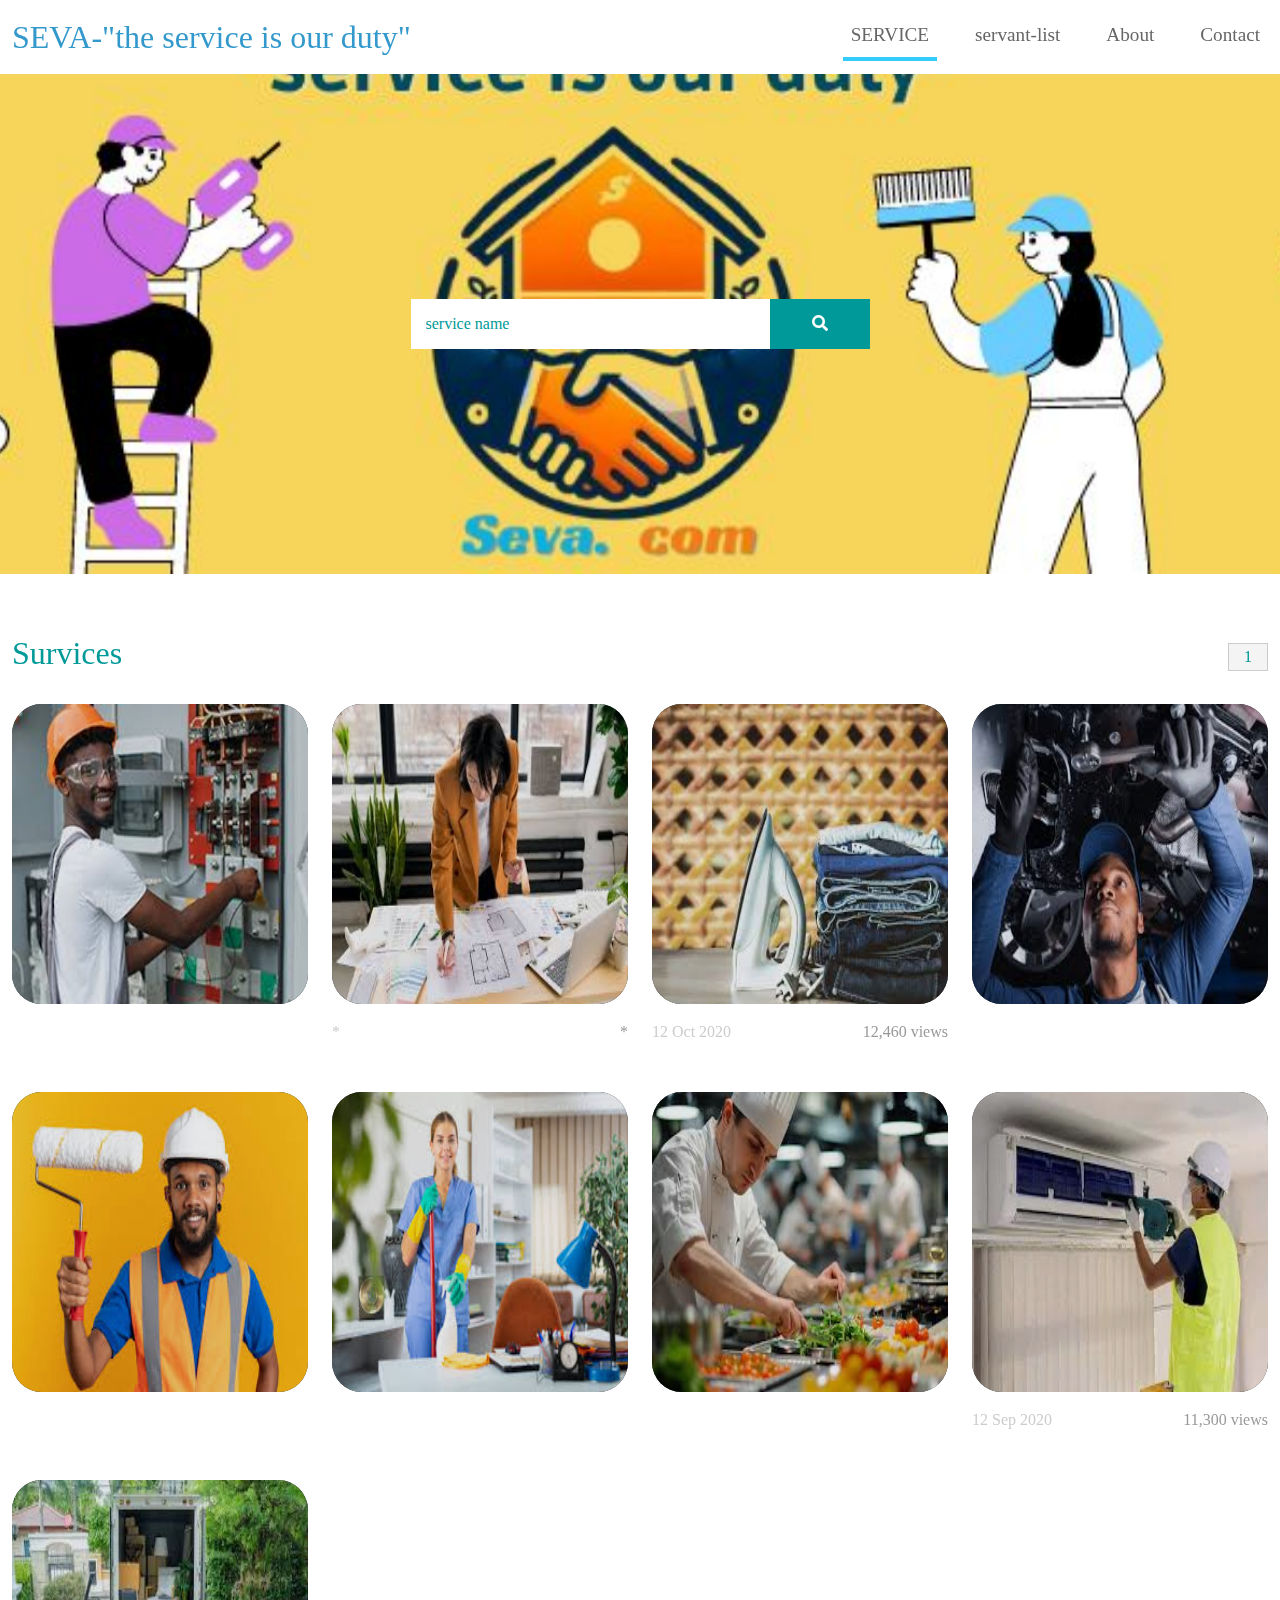
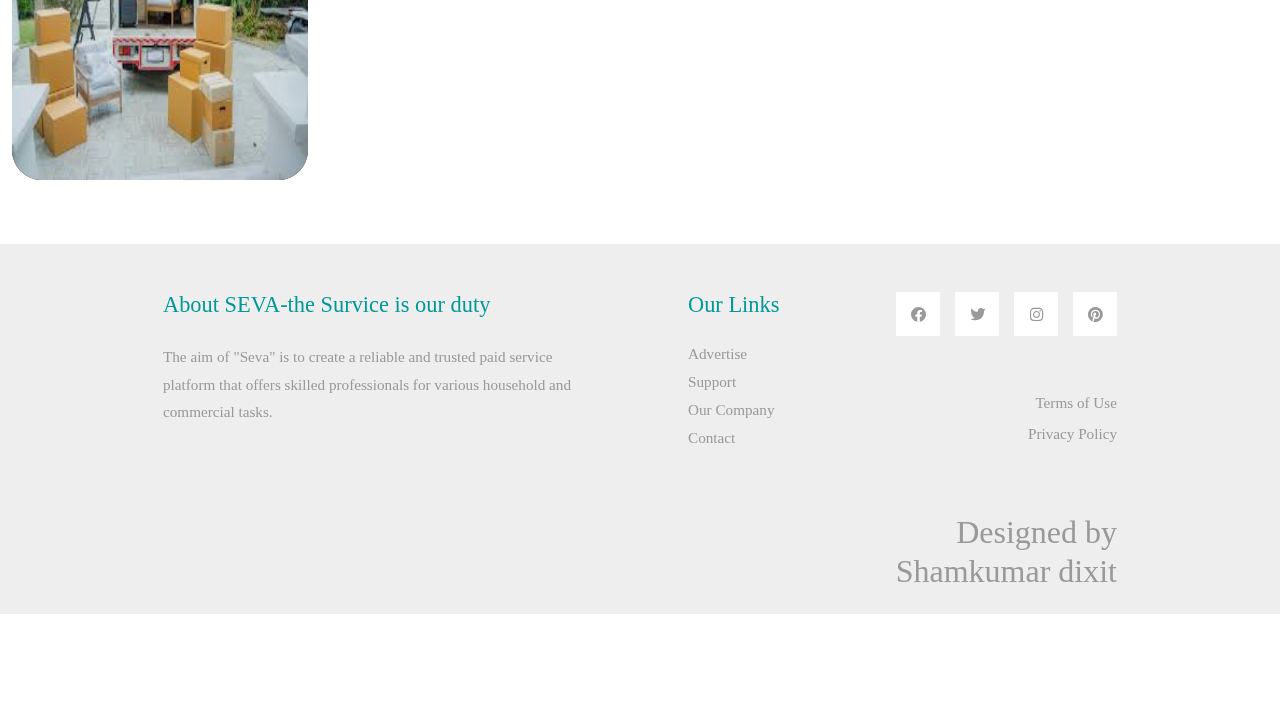
<file: index.html>
<!DOCTYPE html>
<html lang="en">
<head>
    <meta charset="UTF-8">
    <meta name="viewport" content="width=device-width, initial-scale=1.0">
    <title>SEVA- home page</title>
    <link rel="stylesheet" href="css/bootstrap.min.css">
    <link rel="stylesheet" href="fontawesome/css/all.min.css">
    <link rel="stylesheet" href="css/templatemo-style.css">

</head>
<body>
    <div id="loader-wrapper">
        <div id="loader"></div>

        <div class="loader-section section-left"></div>
        <div class="loader-section section-right"></div>

    </div>
    <nav class="navbar navbar-expand-lg">
        <div class="container-fluid">
            <a class="navbar-brand" href="#">
            
                SEVA-"the service is our duty"
            </a>
            <button class="navbar-toggler" type="button" data-toggle="collapse" data-target="#navbarSupportedContent" aria-controls="navbarSupportedContent" aria-expanded="false" aria-label="Toggle navigation">
                <i class="fas fa-bars"></i>
            </button>
            <div class="collapse navbar-collapse" id="navbarSupportedContent">
            <ul class="navbar-nav ml-auto mb-2 mb-lg-0">
                <li class="nav-item">
                    <a class="nav-link nav-link-1 active" aria-current="page" href="index.html">SERVICE</a>
                </li>
                <li class="nav-item">
                    <a class="nav-link nav-link-2" href="videos.html">servant-list</a>
                </li>
                <li class="nav-item">
                    <a class="nav-link nav-link-3" href="about.html">About</a>
                </li>
                <li class="nav-item">
                    <a class="nav-link nav-link-4" href="contact.html">Contact</a>
                </li>
                
                
            </ul>
            </div>
        </div>
    </nav>

    <div class="tm-hero d-flex justify-content-center align-items-center" data-parallax="scroll" data-image-src="imege/hero2.jpg">
        <form class="d-flex tm-search-form">
            <input class="form-control tm-search-input" type="search" placeholder="service name" aria-label="Search">
            <button class="btn btn-outline-success tm-search-btn" type="submit">
                <i class="fas fa-search"></i>
            </button>
        </form>
    </div>

    <div class="container-fluid tm-container-content tm-mt-60">
        <div class="row mb-4">
            <h2 class="col-6 tm-text-primary">
                Survices
            </h2>
            <div class="col-6 d-flex justify-content-end align-items-center">
                <form action="" class="tm-text-primary">
             <input type="text" value="1" size="1" class="tm-input-paging tm-text-primary"> 
                </form>
            </div>
        </div>
        <div class="row tm-mb-90 tm-gallery">
        	<div class="col-xl-3 col-lg-4 col-md-6 col-sm-6 col-12 mb-5">
                <figure class="effect-ming tm-video-item">
                    <img src="imege/electrition.jpeg" alt="Image" class="img-fluid">
                    <figcaption class="d-flex align-items-center justify-content-center">
                        <h2>electrition</h2>
                        <a href="videos.html">order Servent</a>
                    </figcaption>                    
                </figure>
                <div class="d-flex justify-content-between tm-text-gray">
                    <span class="tm-text-gray-light"></span>
                    <span></span>
                </div>
            </div>
            <div class="col-xl-3 col-lg-4 col-md-6 col-sm-6 col-12 mb-5">
                <figure class="effect-ming tm-video-item">
                    <img src="imege/interial-desinger.jpeg" alt="Image" class="img-fluid">
                    <figcaption class="d-flex align-items-center justify-content-center">
                        <h2> interial-desinger</h2>
                        <a href="videos.html">View more</a>
                    </figcaption>                    
                </figure>
                <div class="d-flex justify-content-between tm-text-gray">
                    <span class="tm-text-gray-light">*</span>
                    <span>*</span>
                </div>
            </div>
            <div class="col-xl-3 col-lg-4 col-md-6 col-sm-6 col-12 mb-5">
                <figure class="effect-ming tm-video-item">
                    <img src="imege/loundry.jpeg" alt="Image" class="img-fluid">
                    <figcaption class="d-flex align-items-center justify-content-center">
                        <h2>loundry</h2>
                        <a href="videos.html"></a>
                    </figcaption>                    
                </figure>
                <div class="d-flex justify-content-between tm-text-gray">
                    <span class="tm-text-gray-light">12 Oct 2020</span>
                    <span>12,460 views</span>
                </div>
            </div>
            <div class="col-xl-3 col-lg-4 col-md-6 col-sm-6 col-12 mb-5">
                <figure class="effect-ming tm-video-item">
                    <img src="imege/mechanic.jpeg" alt="Image" class="img-fluid">
                    <figcaption class="d-flex align-items-center justify-content-center">
                        <h2>mechanic</h2>
                        <a href="videos.html"></a>
                    </figcaption>                    
                </figure>
                <div class="d-flex justify-content-between tm-text-gray">
                    <span class="tm-text-gray-light"></span>
                    <span></span>
                </div>
            </div>
            
            <div class="col-xl-3 col-lg-4 col-md-6 col-sm-6 col-12 mb-5">
                <figure class="effect-ming tm-video-item">
                    <img src="imege/painter.jpeg" alt="Image" class="img-fluid">
                    <figcaption class="d-flex align-items-center justify-content-center">
                        <h2>painter</h2>
                        <a href="videos.html">View more</a>
                    </figcaption>                    
                </figure>
                <div class="d-flex justify-content-between tm-text-gray">
                    <span class="tm-text-gray-light"></span>
                    <span></span>
                </div>
            </div>
            <div class="col-xl-3 col-lg-4 col-md-6 col-sm-6 col-12 mb-5">
                <figure class="effect-ming tm-video-item">
                    <img src="imege/cleaner.jpeg" alt="Image" class="img-fluid">
                    <figcaption class="d-flex align-items-center justify-content-center">
                        <h2>cleaner</h2>
                        <a href="videos.html">View more</a>
                    </figcaption>                    
                </figure>
                <div class="d-flex justify-content-between tm-text-gray">
                    <span class="tm-text-gray-light"></span>
                    <span></span>
                </div>
            </div>
            <div class="col-xl-3 col-lg-4 col-md-6 col-sm-6 col-12 mb-5">
                <figure class="effect-ming tm-video-item">
                    <img src="imege/cook.jpeg" alt="Image" class="img-fluid">
                    <figcaption class="d-flex align-items-center justify-content-center">
                        <h2>cheff</h2>
                        <a href="videos.html">View more</a>
                    </figcaption>                    
                </figure>
                <div class="d-flex justify-content-between tm-text-gray">
                    <span class="tm-text-gray-light"></span>
                    <span></span>
                </div>
            </div>
            <div class="col-xl-3 col-lg-4 col-md-6 col-sm-6 col-12 mb-5">
                <figure class="effect-ming tm-video-item">
                    <img src="imege/AC-repair.jpeg" alt="Image" class="img-fluid">
                    <figcaption class="d-flex align-items-center justify-content-center">
                        <h2>AC-repair</h2>
                        <a href="videos.html">View more</a>
                    </figcaption>                    
                </figure>
                <div class="d-flex justify-content-between tm-text-gray">
                    <span class="tm-text-gray-light">12 Sep 2020</span>
                    <span>11,300 views</span>
                </div>
            </div>
            <div class="col-xl-3 col-lg-4 col-md-6 col-sm-6 col-12 mb-5">
                <figure class="effect-ming tm-video-item">
                    <img src="imege/transport.jpeg" alt="Image" class="img-fluid">
                    <figcaption class="d-flex align-items-center justify-content-center">
                        <h2>transport</h2>
                        <a href="videos.html">View more</a>
                    </figcaption>                    
               
            </div>         
        
    <footer class="tm-bg-gray pt-5 pb-3 tm-text-gray tm-footer">
        <div class="container-fluid tm-container-small">
            <div class="row">
                <div class="col-lg-6 col-md-12 col-12 px-5 mb-5">
                    <h3 class="tm-text-primary mb-4 tm-footer-title">About SEVA-the Survice is our duty</h3>
                    <p><a rel="sponsored" href="https://v5.getbootstrap.com/"></a> The aim of "Seva" is to create a reliable and trusted paid service platform that offers skilled professionals for various household and commercial tasks.</p>
                </div>
                <div class="col-lg-3 col-md-6 col-sm-6 col-12 px-5 mb-5">
                    <h3 class="tm-text-primary mb-4 tm-footer-title">Our Links</h3>
                    <ul class="tm-footer-links pl-0">
                        <li><a href="#">Advertise</a></li>
                        <li><a href="#">Support</a></li>
                        <li><a href="#">Our Company</a></li>
                        <li><a href="#">Contact</a></li>
                    </ul>
                </div>
                <div class="col-lg-3 col-md-6 col-sm-6 col-12 px-5 mb-5">
                    <ul class="tm-social-links d-flex justify-content-end pl-0 mb-5">
                        <li class="mb-2"><a href="https://facebook.com"><i class="fab fa-facebook"></i></a></li>
                        <li class="mb-2"><a href="https://twitter.com"><i class="fab fa-twitter"></i></a></li>
                        <li class="mb-2"><a href="https://instagram.com"><i class="fab fa-instagram"></i></a></li>
                        <li class="mb-2"><a href="https://pinterest.com"><i class="fab fa-pinterest"></i></a></li>
                    </ul>
                    <a href="#" class="tm-text-gray text-right d-block mb-2">Terms of Use</a>
                    <a href="#" class="tm-text-gray text-right d-block">Privacy Policy</a>
                </div>
            </div>
            <div class="row">
                <div class="col-lg-8 col-md-7 col-12 px-5 mb-3">
                
                </div>
                <div class="col-lg-4 col-md-5 col-12 px-5 text-right">
                   <h2>Designed by Shamkumar dixit</h2>  <a href="https://templatemo.com" class="tm-text-gray" rel="sponsored" target="_parent"></a>
                </div>
            </div>
        </div>
    </footer>
    
    <script src="js/plugins.js"></script>
    <script>
        $(window).on("load", function() {
            $('body').addClass('loaded');
        });
    </script>
</body>
</html>
</file>
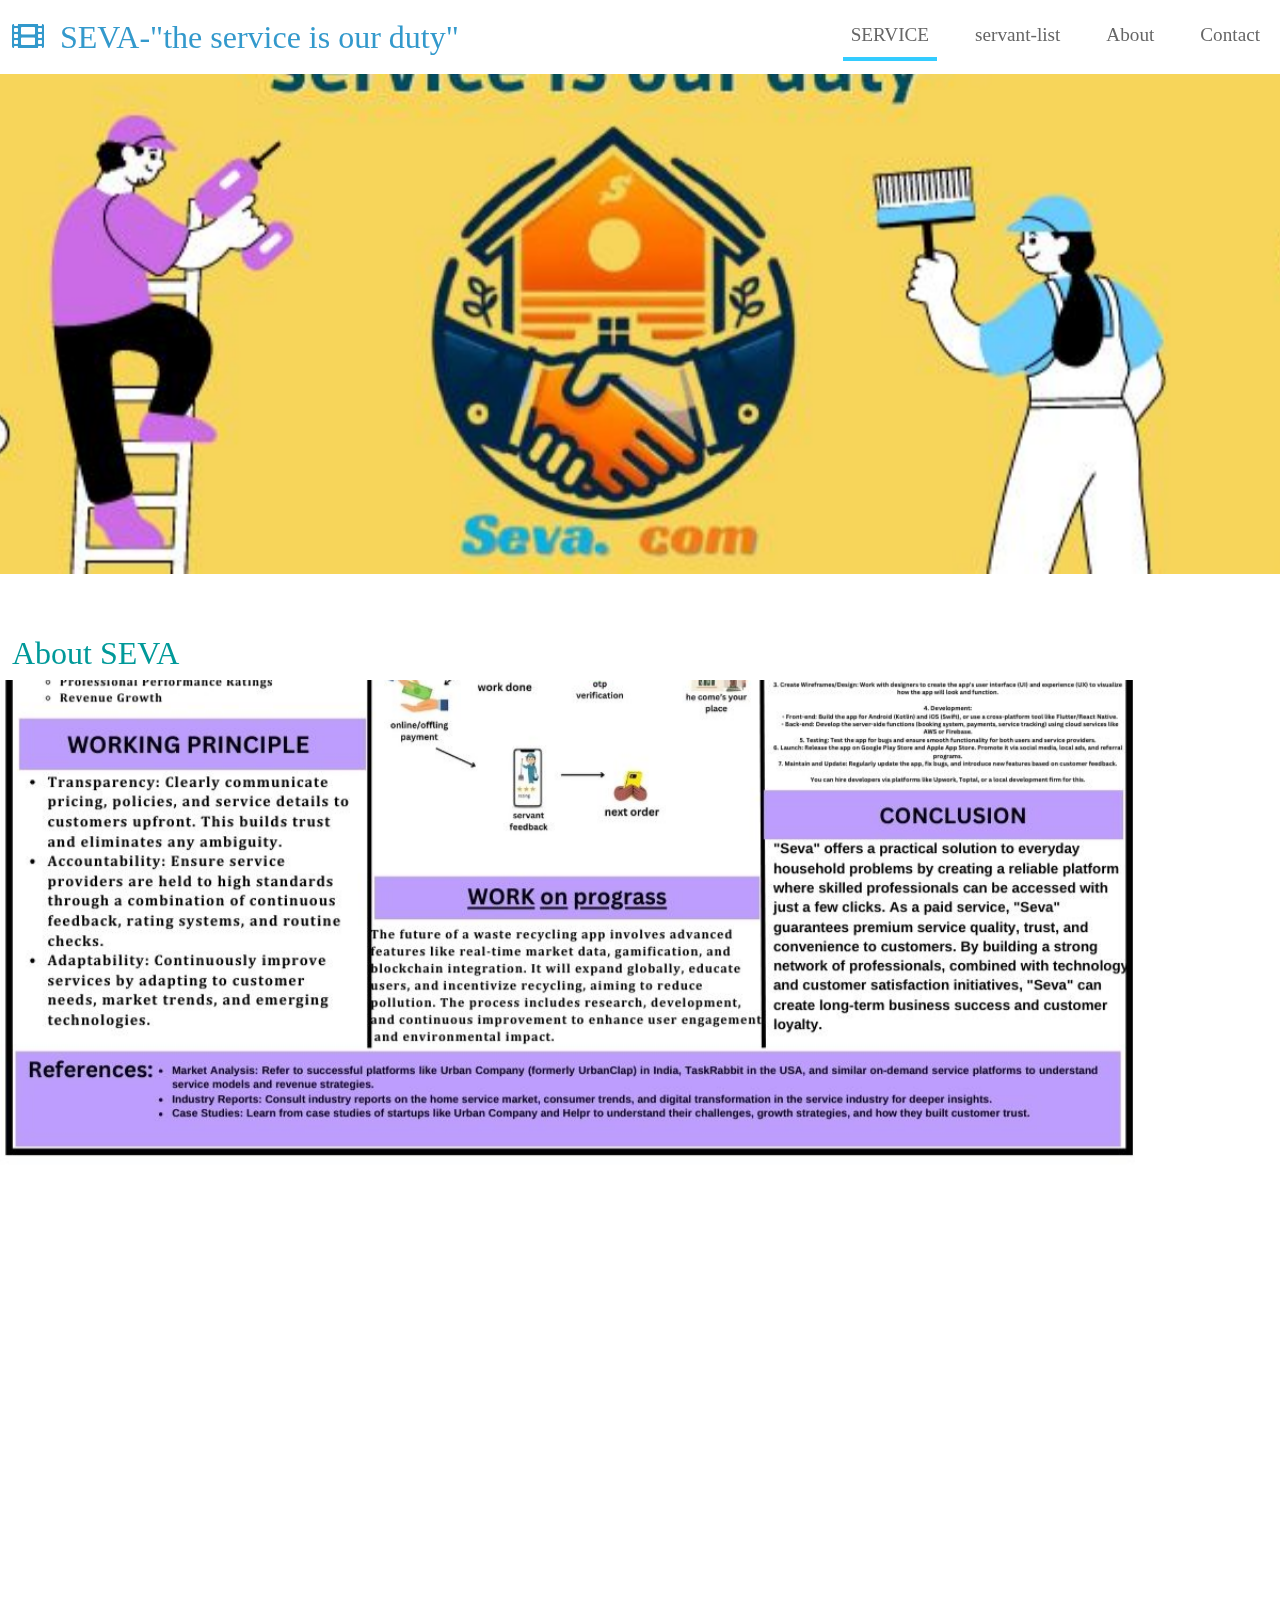
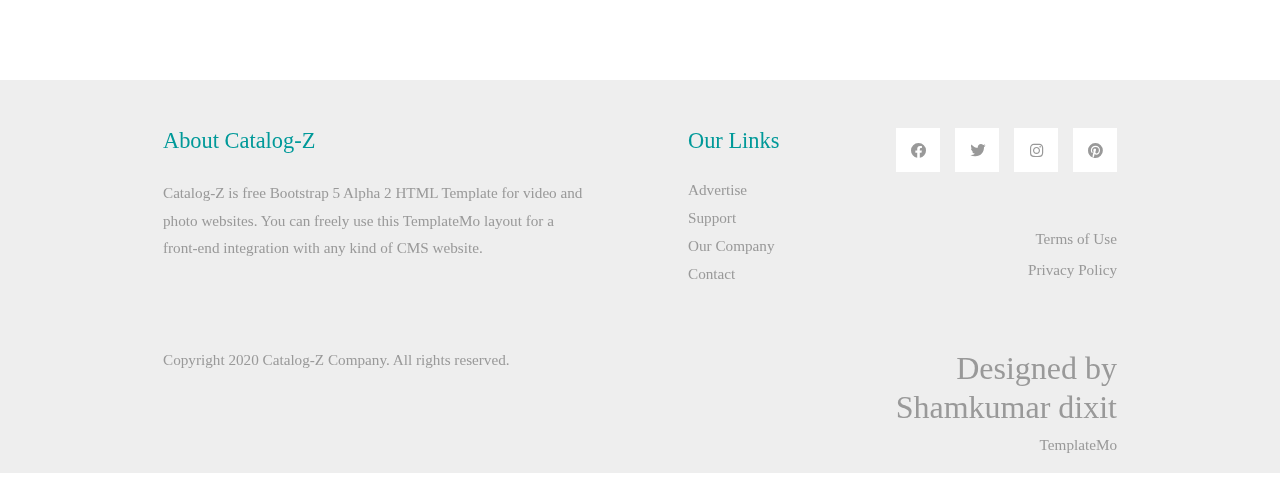
<file: about.html>
<!DOCTYPE html>
<html lang="en">
<head>
    <meta charset="UTF-8">
    <meta name="viewport" content="width=device-width, initial-scale=1.0">
    <title>SEVA:About page</title>
    <link rel="stylesheet" href="css/bootstrap.min.css">
    <link rel="stylesheet" href="fontawesome/css/all.min.css">
    <link rel="stylesheet" href="css/templatemo-style.css">

</head>
<body>
    <!-- Page Loader -->
    <div id="loader-wrapper">
        <div id="loader"></div>

        <div class="loader-section section-left"></div>
        <div class="loader-section section-right"></div>

    </div>
    <nav class="navbar navbar-expand-lg">
        <div class="container-fluid">
            <a class="navbar-brand" href="index.html">
                <i class="fas fa-film mr-2"></i>
                SEVA-"the service is our duty"
                
            </a>
            <button class="navbar-toggler" type="button" data-toggle="collapse" data-target="#navbarSupportedContent" aria-controls="navbarSupportedContent" aria-expanded="false" aria-label="Toggle navigation">
                <i class="fas fa-bars"></i>
            </button>
            <div class="collapse navbar-collapse" id="navbarSupportedContent">
            <ul class="navbar-nav ml-auto mb-2 mb-lg-0">
                <li class="nav-item">
                    <a class="nav-link nav-link-1 active" aria-current="page" href="index.html">SERVICE</a>
                </li>
                <li class="nav-item">
                    <a class="nav-link nav-link-2" href="videos.html">servant-list</a>
                </li>
                <li class="nav-item">
                    <a class="nav-link nav-link-3" href="about.html">About</a>
                </li>
                <li class="nav-item">
                    <a class="nav-link nav-link-4" href="contact.html">Contact</a>
               </li>
                
            </ul>
            </div>
        </div>
    </nav>

    <div class="tm-hero d-flex justify-content-center align-items-center" data-parallax="scroll" data-image-src="imege/hero2.jpg"></div>

    <div class="container-fluid tm-mt-60">
        <div class="row mb-4">
            <h2 class="col-12 tm-text-primary">
                About SEVA
            </h2>
       <div class="seva-poster" data-parallax="scroll" data-image-src="imege/sev.jpg">
        
       </div>
    <footer class="tm-bg-gray pt-5 pb-3 tm-text-gray tm-footer">
        <div class="container-fluid tm-container-small">
            <div class="row">
                <div class="col-lg-6 col-md-12 col-12 px-5 mb-5">
                    <h3 class="tm-text-primary mb-4 tm-footer-title">About Catalog-Z</h3>
                    <p>Catalog-Z is free Bootstrap 5 Alpha 2 HTML Template for video and photo websites. You can freely use this TemplateMo layout for a front-end integration with any kind of CMS website.</p>
                </div>
                <div class="col-lg-3 col-md-6 col-sm-6 col-12 px-5 mb-5">
                    <h3 class="tm-text-primary mb-4 tm-footer-title">Our Links</h3>
                    <ul class="tm-footer-links pl-0">
                        <li><a href="#">Advertise</a></li>
                        <li><a href="#">Support</a></li>
                        <li><a href="#">Our Company</a></li>
                        <li><a href="#">Contact</a></li>
                    </ul>
                </div>
                <div class="col-lg-3 col-md-6 col-sm-6 col-12 px-5 mb-5">
                    <ul class="tm-social-links d-flex justify-content-end pl-0 mb-5">
                        <li class="mb-2"><a href="https://facebook.com"><i class="fab fa-facebook"></i></a></li>
                        <li class="mb-2"><a href="https://twitter.com"><i class="fab fa-twitter"></i></a></li>
                        <li class="mb-2"><a href="https://instagram.com"><i class="fab fa-instagram"></i></a></li>
                        <li class="mb-2"><a href="https://pinterest.com"><i class="fab fa-pinterest"></i></a></li>
                    </ul>
                    <a href="#" class="tm-text-gray text-right d-block mb-2">Terms of Use</a>
                    <a href="#" class="tm-text-gray text-right d-block">Privacy Policy</a>
                </div>
            </div>
            <div class="row">
                <div class="col-lg-8 col-md-7 col-12 px-5 mb-3">
                    Copyright 2020 Catalog-Z Company. All rights reserved.
                </div>
                <div class="col-lg-4 col-md-5 col-12 px-5 text-right">
                    <h2>Designed by Shamkumar dixit</h2><a href="https://templatemo.com" class="tm-text-gray" rel="sponsored" target="_parent">TemplateMo</a>
                </div>
            </div>
        </div>
    </footer>
    
    <script src="js/plugins.js"></script>
    <script>
        $(window).on("load", function() {
            $('body').addClass('loaded');
        });
    </script>
</body>
</html>
</file>
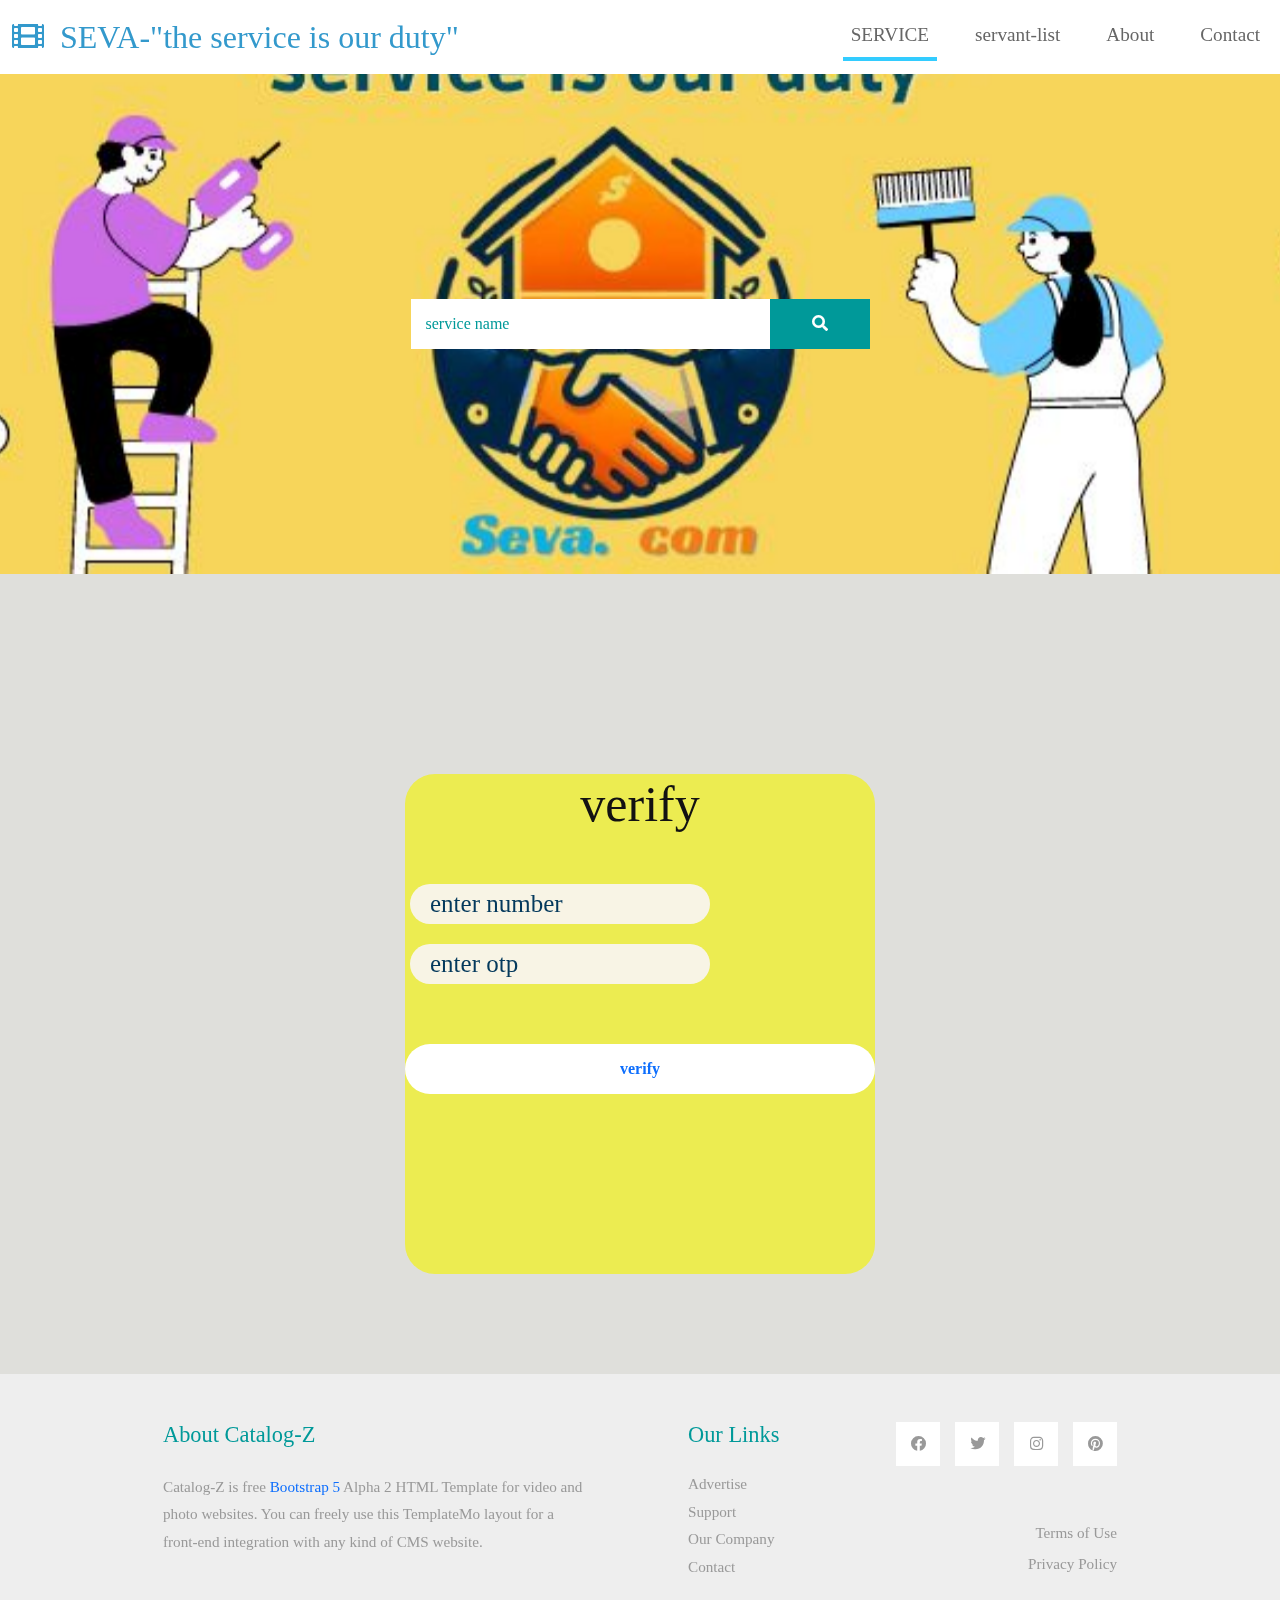
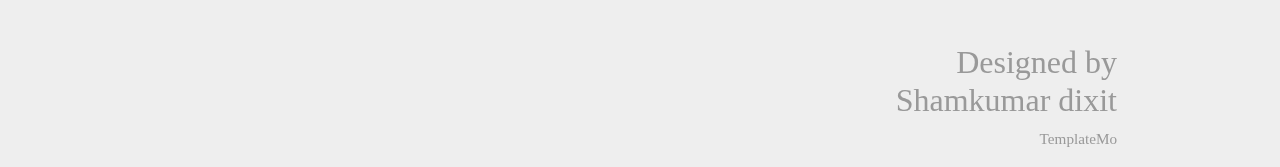
<file: otp.html>
<!DOCTYPE html>
<html lang="en">
<head>
    <meta charset="UTF-8">
    <meta name="viewport" content="width=device-width, initial-scale=1.0">
    <title>SEVA- home page</title>
    <link rel="stylesheet" href="css/bootstrap.min.css">
    <link rel="stylesheet" href="fontawesome/css/all.min.css">
    <link rel="stylesheet" href="css/templatemo-style.css">
    <link rel="stylesheet" href="otp.css">

</head>
<body>
    <div id="loader-wrapper">
        <div id="loader"></div>

        <div class="loader-section section-left"></div>
        <div class="loader-section section-right"></div>

    </div>
    <nav class="navbar navbar-expand-lg">
        <div class="container-fluid">
            <a class="navbar-brand" href="#">
                <i class="fas fa-film mr-2"></i>
                SEVA-"the service is our duty"
            </a>
            <button class="navbar-toggler" type="button" data-toggle="collapse" data-target="#navbarSupportedContent" aria-controls="navbarSupportedContent" aria-expanded="false" aria-label="Toggle navigation">
                <i class="fas fa-bars"></i>
            </button>
            <div class="collapse navbar-collapse" id="navbarSupportedContent">
            <ul class="navbar-nav ml-auto mb-2 mb-lg-0">
                <li class="nav-item">
                    <a class="nav-link nav-link-1 active" aria-current="page" href="index.html">SERVICE</a>
                </li>
                <li class="nav-item">
                    <a class="nav-link nav-link-2" href="videos.html">servant-list</a>
                </li>
                <li class="nav-item">
                    <a class="nav-link nav-link-3" href="about.html">About</a>
                </li>
                <li class="nav-item">
                    <a class="nav-link nav-link-4" href="contact.html">Contact</a>
                
                
            </ul>
            </div>
        </div>
    </nav>

    <div class="tm-hero d-flex justify-content-center align-items-center" data-parallax="scroll" data-image-src="imege/hero2.jpg">
        <form class="d-flex tm-search-form">
            <input class="form-control tm-search-input" type="search" placeholder="service name" aria-label="Search">
            <button class="btn btn-outline-success tm-search-btn" type="submit">
                <i class="fas fa-search"></i>
            </button>
        </form>
    </div>
    <div class="show">
        <div class="verify-2">
            <form action="">
                <h1>verify</h1>
                
                 <div class="input-box">
                    <input type="phone" name="number" id="number" placeholder="enter number" required>
                    

                </div>
                <div class="input-box">
                    <input type="phone" name="number" id="number" placeholder="enter otp" required>
                    
                </div>
                
             <button class="button"><a href="index.html">verify</a></button>

            </form>
        </div>
        </div>
    
    <footer class="tm-bg-gray pt-5 pb-3 tm-text-gray tm-footer">
        <div class="container-fluid tm-container-small">
            <div class="row">
                <div class="col-lg-6 col-md-12 col-12 px-5 mb-5">
                    <h3 class="tm-text-primary mb-4 tm-footer-title">About Catalog-Z</h3>
                    <p>Catalog-Z is free <a rel="sponsored" href="https://v5.getbootstrap.com/">Bootstrap 5</a> Alpha 2 HTML Template for video and photo websites. You can freely use this TemplateMo layout for a front-end integration with any kind of CMS website.</p>
                </div>
                <div class="col-lg-3 col-md-6 col-sm-6 col-12 px-5 mb-5">
                    <h3 class="tm-text-primary mb-4 tm-footer-title">Our Links</h3>
                    <ul class="tm-footer-links pl-0">
                        <li><a href="#">Advertise</a></li>
                        <li><a href="#">Support</a></li>
                        <li><a href="#">Our Company</a></li>
                        <li><a href="#">Contact</a></li>
                    </ul>
                </div>
                <div class="col-lg-3 col-md-6 col-sm-6 col-12 px-5 mb-5">
                    <ul class="tm-social-links d-flex justify-content-end pl-0 mb-5">
                        <li class="mb-2"><a href="https://facebook.com"><i class="fab fa-facebook"></i></a></li>
                        <li class="mb-2"><a href="https://twitter.com"><i class="fab fa-twitter"></i></a></li>
                        <li class="mb-2"><a href="https://instagram.com"><i class="fab fa-instagram"></i></a></li>
                        <li class="mb-2"><a href="https://pinterest.com"><i class="fab fa-pinterest"></i></a></li>
                    </ul>
                    <a href="#" class="tm-text-gray text-right d-block mb-2">Terms of Use</a>
                    <a href="#" class="tm-text-gray text-right d-block">Privacy Policy</a>
                </div>
            </div>
            <div class="row">
                <div class="col-lg-8 col-md-7 col-12 px-5 mb-3">
                    
                </div>
                <div class="col-lg-4 col-md-5 col-12 px-5 text-right">
                    <h2>Designed by Shamkumar dixit</h2><a href="https://templatemo.com" class="tm-text-gray" rel="sponsored" target="_parent">TemplateMo</a>
                </div>
            </div>
        </div>
    </footer>
    
    <script src="js/plugins.js"></script>
    <script>
        $(window).on("load", function() {
            $('body').addClass('loaded');
        });
    </script>
</body>
</html>
</file>
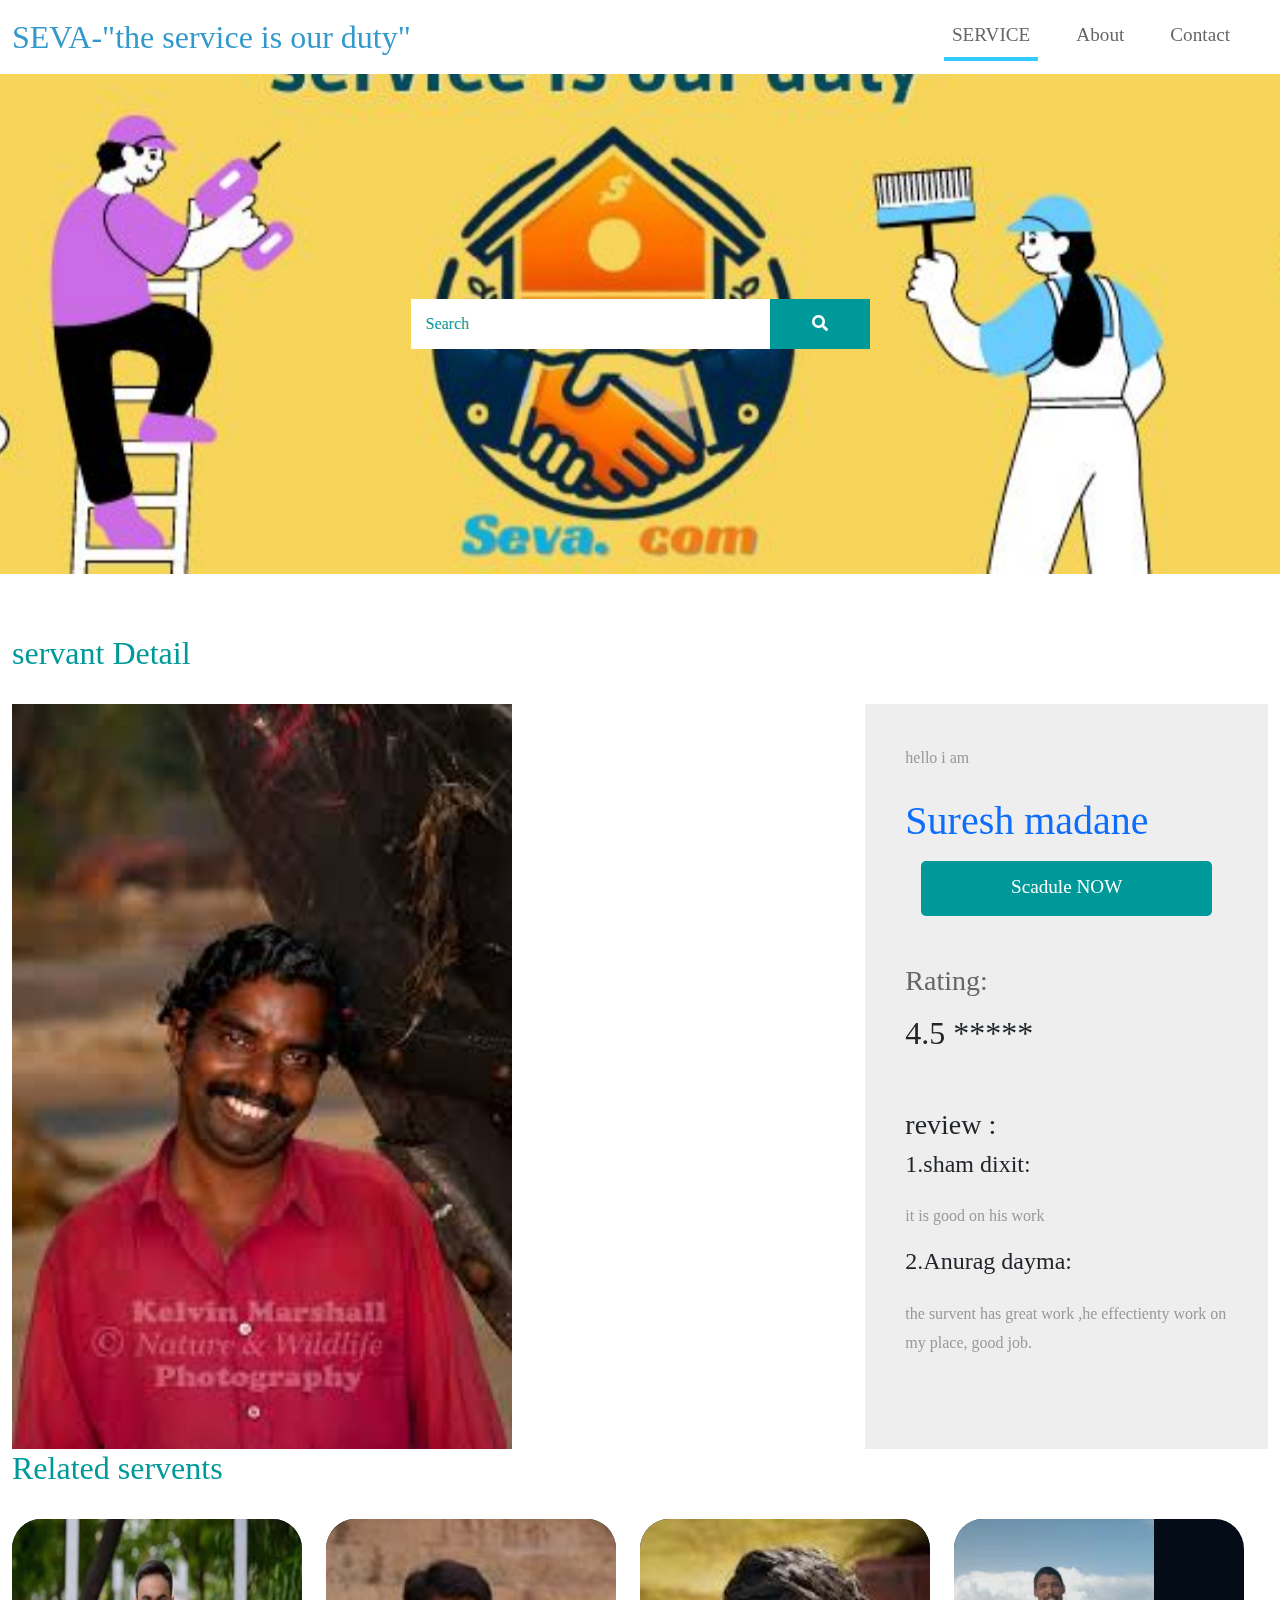
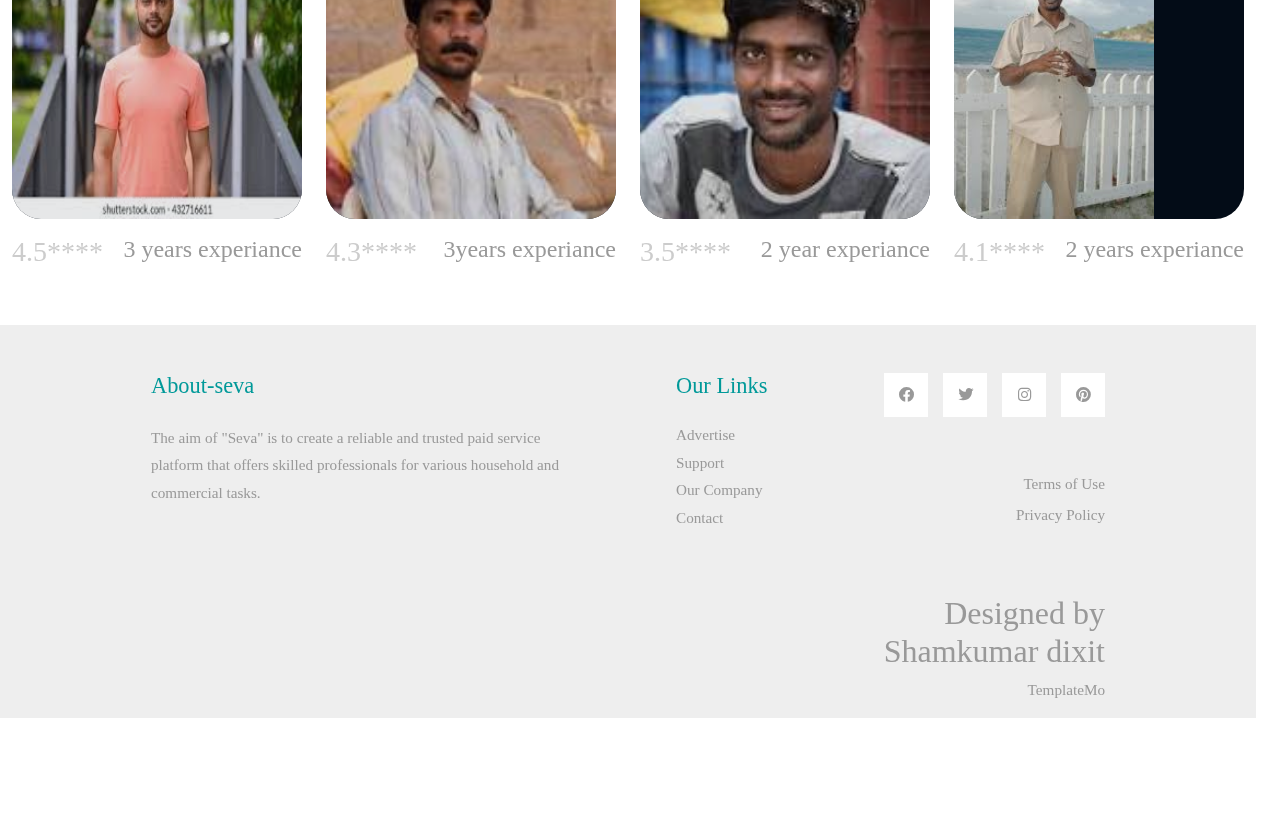
<file: photo-detail.html>
<!DOCTYPE html>
<html lang="en">
<head>
    <meta charset="UTF-8">
    <meta name="viewport" content="width=device-width, initial-scale=1.0">
    <title>SEVA- servent page</title>
    <link rel="stylesheet" href="css/bootstrap.min.css">
    <link rel="stylesheet" href="fontawesome/css/all.min.css">
    <link rel="stylesheet" href="css/templatemo-style.css">

</head>
<body>
    
    <div id="loader-wrapper">
        <div id="loader"></div>

        <div class="loader-section section-left"></div>
        <div class="loader-section section-right"></div>

    </div>
    <nav class="navbar navbar-expand-lg">
        <div class="container-fluid">
            <a class="navbar-brand" href="index.html">
                
                SEVA-"the service is our duty"
            </a>
            <button class="navbar-toggler" type="button" data-toggle="collapse" data-target="#navbarSupportedContent" aria-controls="navbarSupportedContent" aria-expanded="false" aria-label="Toggle navigation">
                <i class="fas fa-bars"></i>
            </button>
            <div class="collapse navbar-collapse" id="navbarSupportedContent">
            <ul class="navbar-nav ml-auto mb-2 mb-lg-0">
                <li class="nav-item">
                    <a class="nav-link nav-link-1 active" aria-current="page" href="index.html">SERVICE</a>
                </li>
               
                <li class="nav-item">
                    <a class="nav-link nav-link-3" href="about.html">About</a>
                </li>
                <li class="nav-item">
                    <a class="nav-link nav-link-4" href="contact.html">Contact</a>
                </li>
                <li class="nav-item">
               
            </ul>
            </div>
        </div>
    </nav>

    <div class="tm-hero d-flex justify-content-center align-items-center" data-parallax="scroll" data-image-src="imege/hero2.jpg">
        <form class="d-flex tm-search-form">
            <input class="form-control tm-search-input" type="search" placeholder="Search" aria-label="Search">
            <button class="btn btn-outline-success tm-search-btn" type="submit">
                <i class="fas fa-search"></i>
            </button>
        </form>
    </div>

    <div class="container-fluid tm-container-content tm-mt-60">
        <div class="row mb-4">
            <h2 class="col-12 tm-text-primary">servant Detail</h2>
        </div>
        <div class="row tm-mb-90">            
            <div class="col-xl-8 col-lg-7 col-md-6 col-sm-12">
                <img src="imege/ele.4.jpeg" alt="Image" class="img-fluid" height="500px" width="500px">
            </div>
            <div class="col-xl-4 col-lg-5 col-md-6 col-sm-12">
                <div class="tm-bg-gray tm-video-details">
                    <p class="mb-4">
                        hello i am <a href="https://paypal.me/templatemo" target="_parent" rel="sponsored"><h1>Suresh madane</h1>
                    </p>
                    <div class="text-center mb-5">
                        <a href="submit.html" class="btn btn-primary tm-btn-big">Scadule NOW</a>
                    </div>                    
                    <div class="mb-4 d-flex flex-wrap">
                        
                    <div class="mb-4">
                        <h3 class="tm-text-gray-dark mb-3">Rating:</h3>
                    <h2>4.5 *****</h2>
                    </div> 
                </div>
                <h3>review :</h3>
                <pre><h4>1.sham dixit:</h4></pre> 
                <p>it is good on his work</p>
                <pre><h4>2.Anurag dayma:</h4></pre> 
                <p>the survent has great work ,he effectienty work on my place, good job. </p>
            </div>
        </div>
        <div class="row mb-4">
            <h2 class="col-12 tm-text-primary">
                Related servents
            </h2>
        </div>
        <div class="row mb-3 tm-gallery">
            <div class="col-xl-3 col-lg-4 col-md-6 col-sm-6 col-12 mb-5">
                <figure class="effect-ming tm-video-item">
                    <img src="imege/home.1.jpeg" alt="Image" class="img-fluid">
                    <figcaption class="d-flex align-items-center justify-content-center">
                        <h2>Hangers</h2>
                        <a href="#">View more</a>
                    </figcaption>                    
                </figure>
                <div class="d-flex justify-content-between tm-text-gray">
                    <span class="tm-text-gray-light"><h3>4.5****</h3></span>
                    <span><h4> 3 years experiance</h4> </span>
                </div>
            </div>
            <div class="col-xl-3 col-lg-4 col-md-6 col-sm-6 col-12 mb-5">
                <figure class="effect-ming tm-video-item">
                    <img src="imege/ele.2.jpeg" alt="Image" class="img-fluid">
                    <figcaption class="d-flex align-items-center justify-content-center">
                        <h2>View mores</h2>
                        <a href="#"></a>
                    </figcaption>                    
                </figure>
                <div class="d-flex justify-content-between tm-text-gray">
                    <span class="tm-text-gray-light"><h3>4.3****</h3></span>
                    <span><h4>3years experiance</h4></span>
                </div>
            </div>
            <div class="col-xl-3 col-lg-4 col-md-6 col-sm-6 col-12 mb-5">
                <figure class="effect-ming tm-video-item">
                    <img src="imege/ele.1.jpeg" alt="Image" class="img-fluid">
                    <figcaption class="d-flex align-items-center justify-content-center">
                        <h2>View more</h2>
                        <a href="#">View more</a>
                    </figcaption>                    
                </figure>
                <div class="d-flex justify-content-between tm-text-gray">
                    <span class="tm-text-gray-light"><h3>3.5****</h3></span>
                    <span><h4>2 year experiance</h4></span>
                </div>
            </div>
            <div class="col-xl-3 col-lg-4 col-md-6 col-sm-6 col-12 mb-5">
                <figure class="effect-ming tm-video-item">
                    <img src="imege/ele.3.jpeg" alt="Image" class="img-fluid">
                    <figcaption class="d-flex align-items-center justify-content-center">
                        <h2>View more</h2>
                        <a href="#">View more</a>
                    </figcaption>                    
                </figure>
                <div class="d-flex justify-content-between tm-text-gray">
                    <span class="tm-text-gray-light"><h3>4.1****</h3></span>
                    <span><h4>2 years experiance</h4></span>
                </div>
           
    </div> 

    <footer class="tm-bg-gray pt-5 pb-3 tm-text-gray tm-footer">
        <div class="container-fluid tm-container-small">
            <div class="row">
                <div class="col-lg-6 col-md-12 col-12 px-5 mb-5">
                    <h3 class="tm-text-primary mb-4 tm-footer-title">About-seva</h3>
                    <p>The aim of "Seva" is to create a reliable and trusted paid service platform that offers skilled professionals for various household and commercial tasks.</p>
                </div>
                <div class="col-lg-3 col-md-6 col-sm-6 col-12 px-5 mb-5">
                    <h3 class="tm-text-primary mb-4 tm-footer-title">Our Links</h3>
                    <ul class="tm-footer-links pl-0">
                        <li><a href="#">Advertise</a></li>
                        <li><a href="#">Support</a></li>
                        <li><a href="#">Our Company</a></li>
                        <li><a href="#">Contact</a></li>
                    </ul>
                </div>
                <div class="col-lg-3 col-md-6 col-sm-6 col-12 px-5 mb-5">
                    <ul class="tm-social-links d-flex justify-content-end pl-0 mb-5">
                        <li class="mb-2"><a href="https://facebook.com"><i class="fab fa-facebook"></i></a></li>
                        <li class="mb-2"><a href="https://twitter.com"><i class="fab fa-twitter"></i></a></li>
                        <li class="mb-2"><a href="https://instagram.com"><i class="fab fa-instagram"></i></a></li>
                        <li class="mb-2"><a href="https://pinterest.com"><i class="fab fa-pinterest"></i></a></li>
                    </ul>
                    <a href="#" class="tm-text-gray text-right d-block mb-2">Terms of Use</a>
                    <a href="#" class="tm-text-gray text-right d-block">Privacy Policy</a>
                </div>
            </div>
            <div class="row">
                <div class="col-lg-8 col-md-7 col-12 px-5 mb-3">
                   
                </div>
                <div class="col-lg-4 col-md-5 col-12 px-5 text-right">
                    <h2>Designed by Shamkumar dixit</h2> <a href="https://templatemo.com" class="tm-text-gray" rel="sponsored" target="_parent">TemplateMo</a>
                </div>
            </div>
        </div>
    </footer>
    
    <script src="js/plugins.js"></script>
    <script>
        $(window).on("load", function() {
            $('body').addClass('loaded');
        });
    </script>
</body>
</html>
</file>
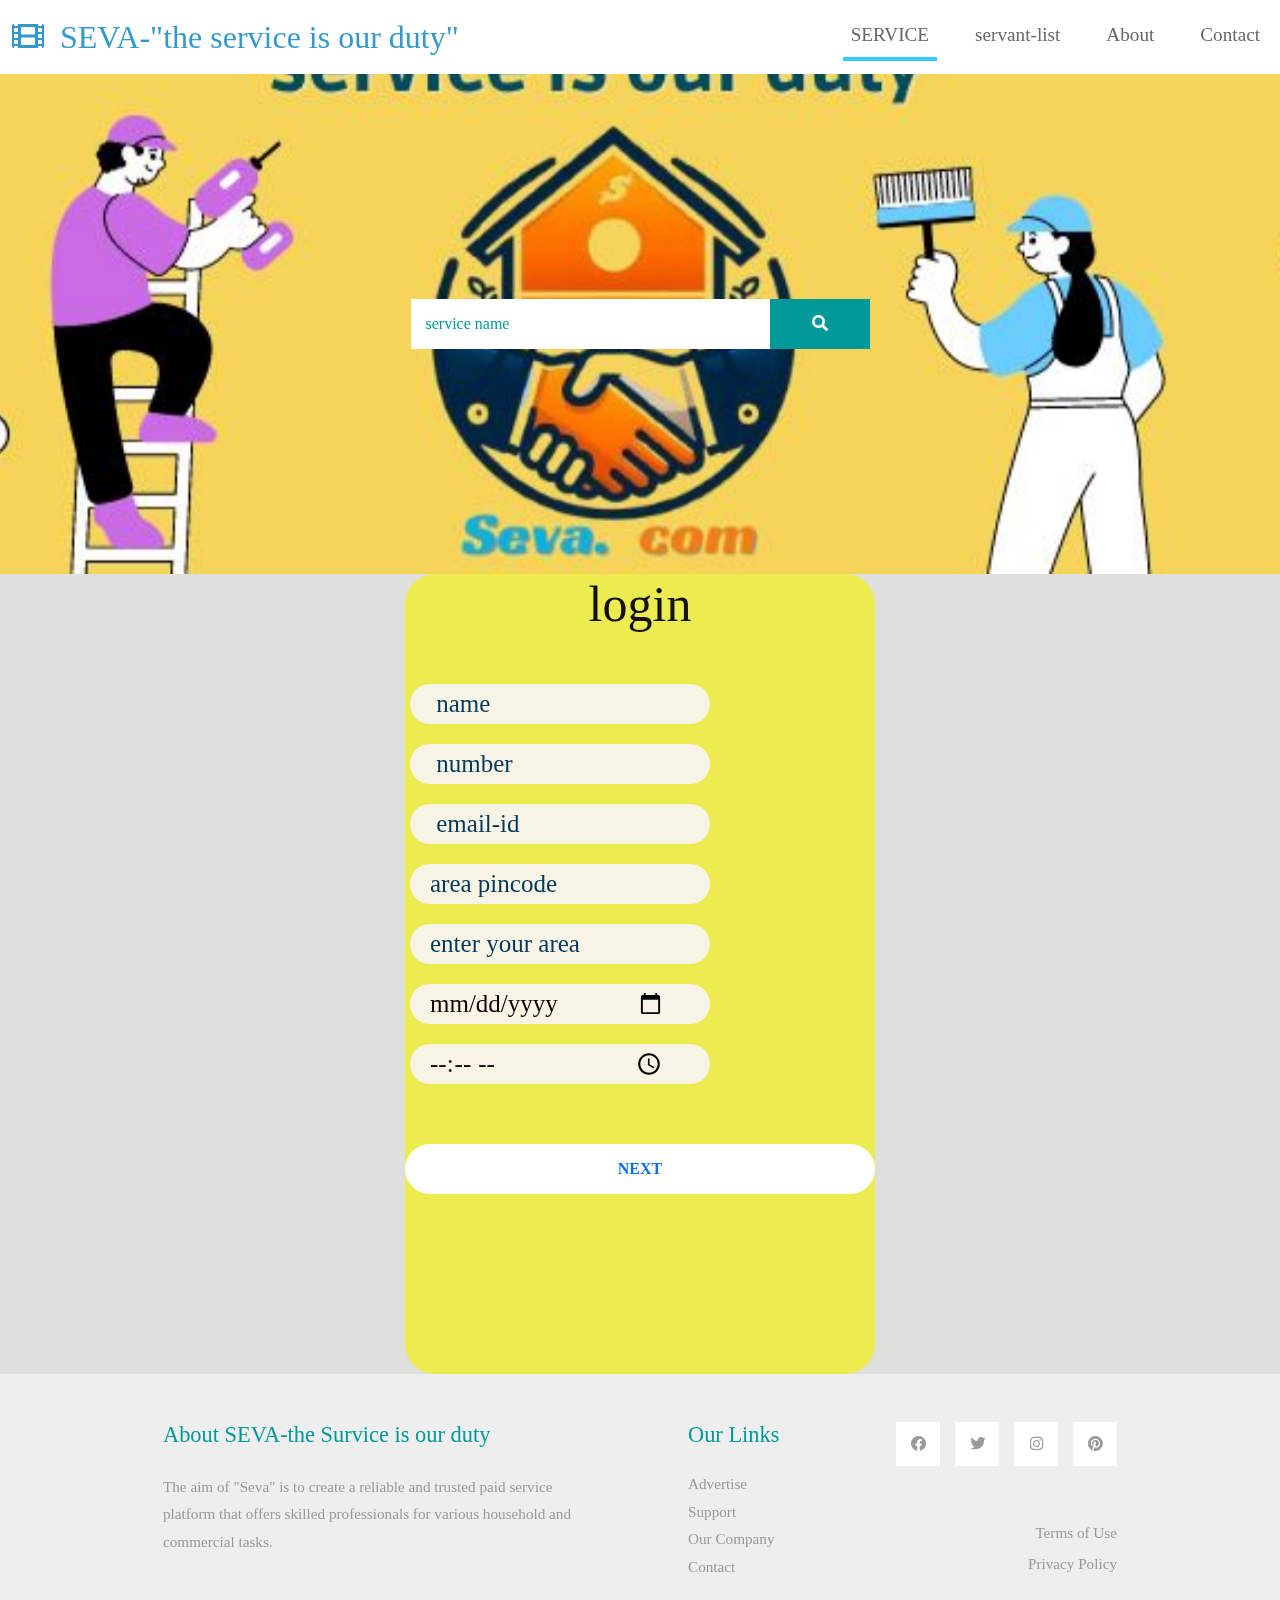
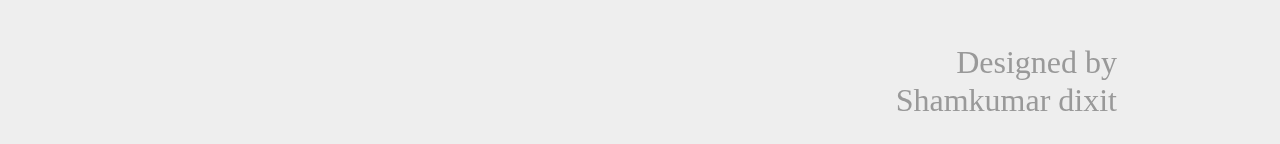
<file: submit.html>
<!DOCTYPE html>
<html lang="en">
<head>
    <meta charset="UTF-8">
    <meta name="viewport" content="width=device-width, initial-scale=1.0">
    <title>SEVA- home page</title>
    <link rel="stylesheet" href="css/bootstrap.min.css">
    <link rel="stylesheet" href="fontawesome/css/all.min.css">
    <link rel="stylesheet" href="css/templatemo-style.css">
    <link rel="stylesheet" href="verify.css">

</head>
<body>
    <div id="loader-wrapper">
        <div id="loader"></div>

        <div class="loader-section section-left"></div>
        <div class="loader-section section-right"></div>

    </div>
    <nav class="navbar navbar-expand-lg">
        <div class="container-fluid">
            <a class="navbar-brand" href="#">
                <i class="fas fa-film mr-2"></i>
                SEVA-"the service is our duty"
            </a>
            <button class="navbar-toggler" type="button" data-toggle="collapse" data-target="#navbarSupportedContent" aria-controls="navbarSupportedContent" aria-expanded="false" aria-label="Toggle navigation">
                <i class="fas fa-bars"></i>
            </button>
            <div class="collapse navbar-collapse" id="navbarSupportedContent">
            <ul class="navbar-nav ml-auto mb-2 mb-lg-0">
                <li class="nav-item">
                    <a class="nav-link nav-link-1 active" aria-current="page" href="index.html">SERVICE</a>
                </li>
                <li class="nav-item">
                    <a class="nav-link nav-link-2" href="videos.html">servant-list</a>
                </li>
                <li class="nav-item">
                    <a class="nav-link nav-link-3" href="about.html">About</a>
                </li>
                <li class="nav-item">
                    <a class="nav-link nav-link-4" href="contact.html">Contact</a>
               
            </ul>
            </div>
        </div>
    </nav>

    <div class="tm-hero d-flex justify-content-center align-items-center" data-parallax="scroll" data-image-src="imege/hero2.jpg">
        <form class="d-flex tm-search-form">
            <input class="form-control tm-search-input" type="search" placeholder="service name" aria-label="Search">
            <button class="btn btn-outline-success tm-search-btn" type="submit">
                <i class="fas fa-search"></i>
            </button>
        </form>
    </div>
    <div class="show">
        <div class="verify">
            <form action="">
                <h1>login</h1>
                
                <div class="input-box">
                    <input type="name" name="name" id="name" placeholder=" name" required>
                    

                </div>
                 <div class="input-box">
                    <input type="phone" name="number" id="number" placeholder=" number" required>
                    

                </div>
                <div class="input-box">
                    <input type="email" name="email" id="name" placeholder=" email-id" required>
                    

                </div>
                <div class="input-box">
                    <input type="pincode" name="pincode" id="pincode" placeholder="area pincode" required>
                    

                </div>
             
                 <div class="input-box">
                    <input type="area " name="area " id="name" placeholder="enter your area" required>
                    

                </div>
                <div class="input-box">
                    <input type="date" name="date" id="date" placeholder="enter your date" required>
                    

                </div>
                  <div class="input-box">
                    <input type="time" name="time" id="time" placeholder="enter yourtime" required>
                    

                </div>
                
             <button class="button"><a href="otp.html">NEXT</a></button>

            </form>
        </div>
        </div>
    
    <footer class="tm-bg-gray pt-5 pb-3 tm-text-gray tm-footer">
        <div class="container-fluid tm-container-small">
            <div class="row">
                <div class="col-lg-6 col-md-12 col-12 px-5 mb-5">
                    <h3 class="tm-text-primary mb-4 tm-footer-title">About SEVA-the Survice is our duty</h3>
                    <p> <a rel="sponsored" href="https://v5.getbootstrap.com/"></a>  The aim of "Seva" is to create a reliable and trusted paid service platform that offers skilled professionals for various household and commercial tasks.</p>
                </div>
                <div class="col-lg-3 col-md-6 col-sm-6 col-12 px-5 mb-5">
                    <h3 class="tm-text-primary mb-4 tm-footer-title">Our Links</h3>
                    <ul class="tm-footer-links pl-0">
                        <li><a href="#">Advertise</a></li>
                        <li><a href="#">Support</a></li>
                        <li><a href="#">Our Company</a></li>
                        <li><a href="#">Contact</a></li>
                    </ul>
                </div>
                <div class="col-lg-3 col-md-6 col-sm-6 col-12 px-5 mb-5">
                    <ul class="tm-social-links d-flex justify-content-end pl-0 mb-5">
                        <li class="mb-2"><a href="https://facebook.com"><i class="fab fa-facebook"></i></a></li>
                        <li class="mb-2"><a href="https://twitter.com"><i class="fab fa-twitter"></i></a></li>
                        <li class="mb-2"><a href="https://instagram.com"><i class="fab fa-instagram"></i></a></li>
                        <li class="mb-2"><a href="https://pinterest.com"><i class="fab fa-pinterest"></i></a></li>
                    </ul>
                    <a href="#" class="tm-text-gray text-right d-block mb-2">Terms of Use</a>
                    <a href="#" class="tm-text-gray text-right d-block">Privacy Policy</a>
                </div>
            </div>
            <div class="row">
                <div class="col-lg-8 col-md-7 col-12 px-5 mb-3">
                    
                </div>
                <div class="col-lg-4 col-md-5 col-12 px-5 text-right">
                    <h2>Designed by Shamkumar dixit</h2><a href="https://templatemo.com" class="tm-text-gray" rel="sponsored" target="_parent"></a>
                </div>
            </div>
        </div>
    </footer>
    
    <script src="js/plugins.js"></script>
    <script>
        $(window).on("load", function() {
            $('body').addClass('loaded');
        });
    </script>
</body>
</html>
</file>
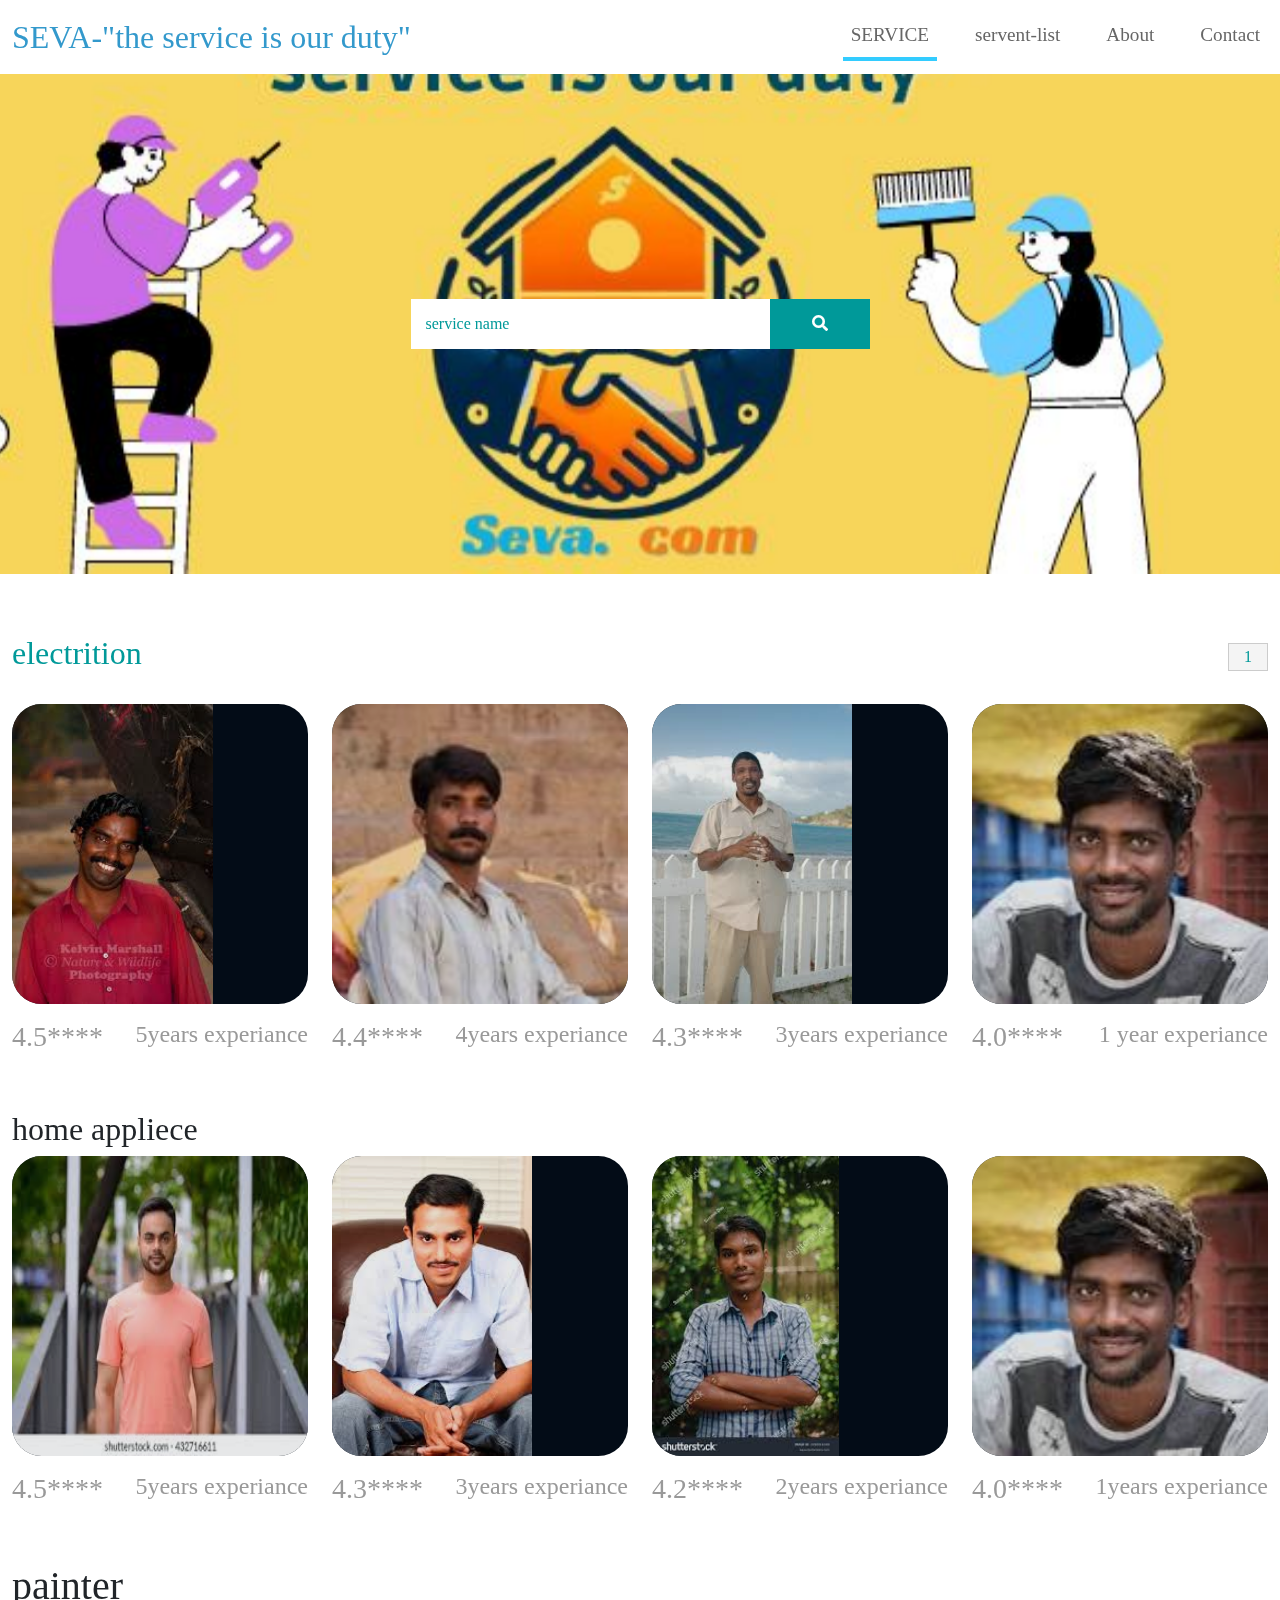
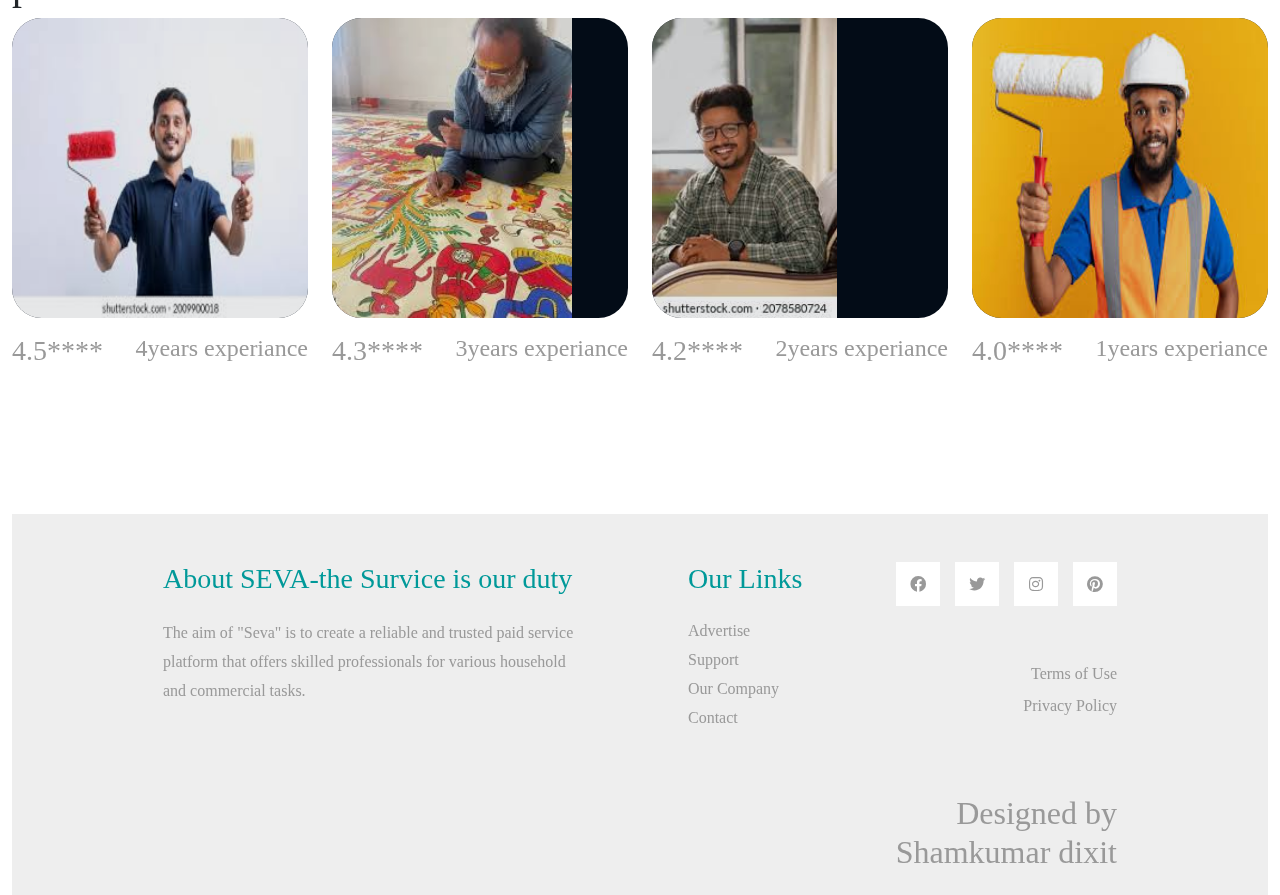
<file: videos.html>
<!DOCTYPE html>
<html lang="en">
<head>
    <meta charset="UTF-8">
    <meta name="viewport" content="width=device-width, initial-scale=1.0">
    <title>SEVA-servant list</title>
    <link rel="stylesheet" href="css/bootstrap.min.css">
    <link rel="stylesheet" href="fontawesome/css/all.min.css">
    <link rel="stylesheet" href="css/templatemo-style.css">

</head>
<body>
  
    <div id="loader-wrapper">
        <div id="loader"></div>

        <div class="loader-section section-left"></div>
        <div class="loader-section section-right"></div>

    </div>
    <nav class="navbar navbar-expand-lg">
        <div class="container-fluid">
            <a class="navbar-brand" href="index.html">
                SEVA-"the service is our duty"
            </a>
            <button class="navbar-toggler" type="button" data-toggle="collapse" data-target="#navbarSupportedContent" aria-controls="navbarSupportedContent" aria-expanded="false" aria-label="Toggle navigation">
                <i class="fas fa-bars"></i>
            </button>
            <div class="collapse navbar-collapse" id="navbarSupportedContent">
            <ul class="navbar-nav ml-auto mb-2 mb-lg-0">
                <li class="nav-item">
                    <a class="nav-link nav-link-1 active" aria-current="page" href="index.html">SERVICE</a>
                </li>
                <li class="nav-item">
                    <a class="nav-link nav-link-2" href="videos.html">servent-list</a>
                </li>
                <li class="nav-item">
                    <a class="nav-link nav-link-3" href="about.html">About</a>
                </li>
                <li class="nav-item">
                    <a class="nav-link nav-link-4" href="contact.html">Contact</a>
                </li>
                
            </ul>
            </div>
        </div>
    </nav>

    <div class="tm-hero d-flex justify-content-center align-items-center" data-parallax="scroll" data-image-src="imege/hero2.jpg">
        <form class="d-flex tm-search-form">
            <input class="form-control tm-search-input" type="search" placeholder="service name" aria-label="Search">
            <button class="btn btn-outline-success tm-search-btn" type="submit">
                <i class="fas fa-search"></i>
            </button>
        </form>
    </div>

    <div class="container-fluid tm-container-content tm-mt-60">
        <div class="row mb-4">
            <h2 class="col-6 tm-text-primary">
                electrition
            </h2>
            <div class="col-6 d-flex justify-content-end align-items-center">
                <form action="" class="tm-text-primary">
                     <input type="text" value="1" size="1" class="tm-input-paging tm-text-primary">
                </form>
            </div>
        </div>
        <div class="row tm-mb-90 tm-gallery">
            <div class="col-xl-3 col-lg-4 col-md-6 col-sm-6 col-12 mb-5">
                <figure class="effect-ming tm-video-item">
                    <img src="imege/ele.4.jpeg" alt="Image" class="img-fluid">
                    <figcaption class="d-flex align-items-center justify-content-center">
                        <h2>more Detail</h2>
                        <a href="photo-detail.html">View more</a>
                    </figcaption>                    
                </figure>
                <div class="d-flex justify-content-between tm-text-gray">
                    <span><h3>4.5****</h3></span>
                    <span><h4>5years experiance</h4></span>
                </div>
            </div>
            <div class="col-xl-3 col-lg-4 col-md-6 col-sm-6 col-12 mb-5">
                <figure class="effect-ming tm-video-item">
                    <img src="imege/ele.2.jpeg" alt="Image" class="img-fluid">
                    <figcaption class="d-flex align-items-center justify-content-center">
                        <h2>more Detail</h2>
                        <a href="photo-detail.html">View more</a>
                    </figcaption>                    
                </figure>
                <div class="d-flex justify-content-between tm-text-gray">
                    <span><h3>4.4****</h3></span>
                    <span><h4>4years experiance</h4></span>
                </div>
            </div>
            <div class="col-xl-3 col-lg-4 col-md-6 col-sm-6 col-12 mb-5">
                <figure class="effect-ming tm-video-item">
                    <img src="imege/ele.3.jpeg" alt="Image" class="img-fluid">
                    <figcaption class="d-flex align-items-center justify-content-center">
                        <h2>more Detail</h2>
                        <a href="photo-detail.html">View more</a>
                    </figcaption>                    
                </figure>
                <div class="d-flex justify-content-between tm-text-gray">
                    <span><h3>4.3****</h3></span>
                    <span><h4>3years experiance</h4></span>
                </div>
            </div>
            <div class="col-xl-3 col-lg-4 col-md-6 col-sm-6 col-12 mb-5">
                <figure class="effect-ming tm-video-item">
                    <img src="imege/ele.1.jpeg" alt="Image" class="img-fluid">
                    <figcaption class="d-flex align-items-center justify-content-center">
                        <h2>more Detail</h2>
                        <a href="photo-detail.html">View more</a>
                    </figcaption>                    
                </figure>
                <div class="d-flex justify-content-between tm-text-gray">
                    <span><h3>4.0****</h3></span>
                    <span><h4>1 year experiance</h4></span>
                </div>
            </div>
            <h2>home appliece</h2>
            <div class="col-xl-3 col-lg-4 col-md-6 col-sm-6 col-12 mb-5">
                <figure class="effect-ming tm-video-item">
                    <img src="imege/home.1.jpeg" alt="Image" class="img-fluid">
                    <figcaption class="d-flex align-items-center justify-content-center">
                        <h2>more Detail</h2>
                        <a href="photo-detail.html">View more</a>
                    </figcaption>                    
                </figure>
                <div class="d-flex justify-content-between tm-text-gray">
                    <span><h3>4.5****</h3></span>
                    <span><h4>5years experiance</h4></span>
                </div>
            </div>
            <div class="col-xl-3 col-lg-4 col-md-6 col-sm-6 col-12 mb-5">
                <figure class="effect-ming tm-video-item">
                    <img src="imege/home.2.jpeg" alt="Image" class="img-fluid">
                    <figcaption class="d-flex align-items-center justify-content-center">
                        <h2>more Detail</h2>
                        <a href="photo-detail.html">View more</a>
                    </figcaption>                    
                </figure>
                <div class="d-flex justify-content-between tm-text-gray">
                    <span><h3>4.3****</h3></span>
                    <span><h4>3years experiance</h4></span>
                </div>
            </div>
            <div class="col-xl-3 col-lg-4 col-md-6 col-sm-6 col-12 mb-5">
                <figure class="effect-ming tm-video-item">
                    <img src="imege/home.4.jpeg" alt="Image" class="img-fluid">
                    <figcaption class="d-flex align-items-center justify-content-center">
                        <h2>more Detail</h2>
                        <a href="photo-detail.html">View more</a>
                    </figcaption>                    
                </figure>
                <div class="d-flex justify-content-between tm-text-gray">
                    <span><h3>4.2****</h3></span>
                    <span><h4>2years experiance</h4></span>
                </div>
            </div>
            <div class="col-xl-3 col-lg-4 col-md-6 col-sm-6 col-12 mb-5">
                <figure class="effect-ming tm-video-item">
                    <img src="imege/ele.1.jpeg" alt="Image" class="img-fluid">
                    <figcaption class="d-flex align-items-center justify-content-center">
                        <h2>more Detail</h2>
                        <a href="photo-detail.html">View more</a>
                    </figcaption>                    
                </figure>
                <div class="d-flex justify-content-between tm-text-gray">
                    <span><h3>4.0****</h3></span>
                    <span><h4>1years experiance</h4></span>
                </div>
            </div>
            <h1>painter</h1>
            <div class="col-xl-3 col-lg-4 col-md-6 col-sm-6 col-12 mb-5">
                <figure class="effect-ming tm-video-item">
                    <img src="imege/painter.1.jpeg" alt="Image" class="img-fluid">
                    <figcaption class="d-flex align-items-center justify-content-center">
                        <h2>more Detail</h2>
                        <a href="photo-detail.html">View more</a>
                    </figcaption>                    
                </figure>
                <div class="d-flex justify-content-between tm-text-gray">
                    <span><h3>4.5****</h3></span>
                    <span><h4>4years experiance</h4></span>
                </div>
            </div>
            <div class="col-xl-3 col-lg-4 col-md-6 col-sm-6 col-12 mb-5">
                <figure class="effect-ming tm-video-item">
                    <img src="imege/painter.2.jpeg" alt="Image" class="img-fluid">
                    <figcaption class="d-flex align-items-center justify-content-center">
                        <h2>more Detail</h2>
                        <a href="photo-detail.html">View more</a>
                    </figcaption>                    
                </figure>
                <div class="d-flex justify-content-between tm-text-gray">
                    <span><h3>4.3****</h3></span>
                    <span><h4>3years experiance</h4></span>
                </div>
            </div>
            <div class="col-xl-3 col-lg-4 col-md-6 col-sm-6 col-12 mb-5">
                <figure class="effect-ming tm-video-item">
                    <img src="imege/painter.4.jpeg" alt="Image" class="img-fluid">
                    <figcaption class="d-flex align-items-center justify-content-center">
                        <h2>more Detail</h2>
                        <a href="photo-detail.html">View more</a>
                    </figcaption>                    
                </figure>
                <div class="d-flex justify-content-between tm-text-gray">
                    <span><h3>4.2****</h3></span>
                    <span><h4>2years experiance</h4></span>
                </div>
            </div>
            <div class="col-xl-3 col-lg-4 col-md-6 col-sm-6 col-12 mb-5">
                <figure class="effect-ming tm-video-item">
                    <img src="imege/painter.jpeg" alt="Image" class="img-fluid">
                    <figcaption class="d-flex align-items-center justify-content-center">
                        <h2>more Detail</h2>
                        <a href="photo-detail.html">View more</a>
                    </figcaption>                    
                </figure>
                <div class="d-flex justify-content-between tm-text-gray">
                    <span><h3>4.0****</h3></span>
                    <span><h4>1years experiance</h4></span>
                </div>
            </div>
           
    </div> 
    <div class="tm-bg-gray pt-5 pb-3 tm-text-gray">
        <div class="container-fluid tm-container-small">
            <div class="row">
                <div class="col-lg-6 col-md-12 col-12 px-5 mb-5">
                    <h3 class="tm-text-primary mb-4">About SEVA-the Survice is our duty</h3>
                    <p> The aim of "Seva" is to create a reliable and trusted paid service platform that offers skilled professionals for various household and commercial tasks.</p>
                </div>
                <div class="col-lg-3 col-md-6 col-sm-6 col-12 px-5 mb-5">
                    <h3 class="tm-text-primary mb-4">Our Links</h3>
                    <ul class="tm-footer-links pl-0">
                        <li><a href="#">Advertise</a></li>
                        <li><a href="#">Support</a></li>
                        <li><a href="#">Our Company</a></li>
                        <li><a href="#">Contact</a></li>
                    </ul>
                </div>
                <div class="col-lg-3 col-md-6 col-sm-6 col-12 px-5 mb-5">
                    <ul class="tm-social-links d-flex justify-content-end pl-0 mb-5">
                        <li class="mb-2"><a href="https://facebook.com"><i class="fab fa-facebook"></i></a></li>
                        <li class="mb-2"><a href="https://twitter.com"><i class="fab fa-twitter"></i></a></li>
                        <li class="mb-2"><a href="https://instagram.com"><i class="fab fa-instagram"></i></a></li>
                        <li class="mb-2"><a href="https://pinterest.com"><i class="fab fa-pinterest"></i></a></li>
                    </ul>
                    <a href="#" class="tm-text-gray text-right d-block mb-2">Terms of Use</a>
                    <a href="#" class="tm-text-gray text-right d-block">Privacy Policy</a>
                </div>
            </div>
            <div class="row">
                <div class="col-lg-8 col-md-7 col-12 px-5 mb-3">
                    
                </div>
                <div class="col-lg-4 col-md-5 col-12 px-5 text-right">
                    <h2>Designed by Shamkumar dixit</h2><a href="https://templatemo.com" class="tm-text-gray" rel="sponsored" target="_parent"></a>
                </div>
            </div>
        </div>
    </div>
    
    <script src="js/plugins.js"></script>
    <script>
        $(window).on("load", function() {
            $('body').addClass('loaded');
        });

        $(function(){
            

            function setVideoSize() {
                const vidWidth = 1280;
                const vidHeight = 720;
                const maxVidHeight = 400;
                let windowWidth = window.innerWidth;
                let newVidWidth = windowWidth;
                let newVidHeight = windowWidth * vidHeight / vidWidth;
                let marginLeft = 0;
                let marginTop = 0;
            
                if (newVidHeight < maxVidHeight) {
                    newVidHeight = maxVidHeight;
                    newVidWidth = newVidHeight * vidWidth / vidHeight;
                }
            
                if(newVidWidth > windowWidth) {
                    marginLeft = -((newVidWidth - windowWidth) / 2);
                }
            
                if(newVidHeight > maxVidHeight) {
                    marginTop = -((newVidHeight - $('#tm-video-container').height()) / 2);
                }
            
                const tmVideo = $('#tm-video');
            
                tmVideo.css('width', newVidWidth);
                tmVideo.css('height', newVidHeight);
                tmVideo.css('margin-left', marginLeft);
                tmVideo.css('margin-top', marginTop);
            }

            setVideoSize();

            
            let timeout;
            window.onresize = function () {
                clearTimeout(timeout);
                timeout = setTimeout(setVideoSize, 100);
            };

            const btn = $("#tm-video-control-button");

            btn.on("click", function (e) {
                const video = document.getElementById("tm-video");
                $(this).removeClass();

                if (video.paused) {
                    video.play();
                    $(this).addClass("fas fa-pause");
                } else {
                    video.pause();
                    $(this).addClass("fas fa-play");
                }
            });
        });
    </script>
</body>
</html>
</file>
<file: css/templatemo-style.css>
#loader-wrapper {
    position: fixed;
    top: 0;
    left: 0;
    width: 100%;
    height: 100%;
    z-index: 1001;
}
#loader {
    display: block;
    position: relative;
    left: 50%;
    top: 50%;
    width: 150px;
    height: 150px;
    margin: -75px 0 0 -75px;
    border-radius: 50%;
    border: 3px solid transparent;
    border-top-color: #3498db;

    -webkit-animation: spin 2s linear infinite; /* Chrome, Opera 15+, Safari 5+ */
    animation: spin 2s linear infinite; /* Chrome, Firefox 16+, IE 10+, Opera */

    z-index: 1002;
}

    #loader:before {
        content: "";
        position: absolute;
        top: 5px;
        left: 5px;
        right: 5px;
        bottom: 5px;
        border-radius: 50%;
        border: 3px solid transparent;
        border-top-color: #e74c3c;

        -webkit-animation: spin 3s linear infinite; /* Chrome, Opera 15+, Safari 5+ */
        animation: spin 3s linear infinite; /* Chrome, Firefox 16+, IE 10+, Opera */
    }

    #loader:after {
        content: "";
        position: absolute;
        top: 15px;
        left: 15px;
        right: 15px;
        bottom: 15px;
        border-radius: 50%;
        border: 3px solid transparent;
        border-top-color: #f9c922;

        -webkit-animation: spin 1.5s linear infinite; /* Chrome, Opera 15+, Safari 5+ */
          animation: spin 1.5s linear infinite; /* Chrome, Firefox 16+, IE 10+, Opera */
    }

    @-webkit-keyframes spin {
        0%   { 
            -webkit-transform: rotate(0deg);  /* Chrome, Opera 15+, Safari 3.1+ */
            -ms-transform: rotate(0deg);  /* IE 9 */
            transform: rotate(0deg);  /* Firefox 16+, IE 10+, Opera */
        }
        100% {
            -webkit-transform: rotate(360deg);  /* Chrome, Opera 15+, Safari 3.1+ */
            -ms-transform: rotate(360deg);  /* IE 9 */
            transform: rotate(360deg);  /* Firefox 16+, IE 10+, Opera */
        }
    }
    @keyframes spin {
        0%   { 
            -webkit-transform: rotate(0deg);  /* Chrome, Opera 15+, Safari 3.1+ */
            -ms-transform: rotate(0deg);  /* IE 9 */
            transform: rotate(0deg);  /* Firefox 16+, IE 10+, Opera */
        }
        100% {
            -webkit-transform: rotate(360deg);  /* Chrome, Opera 15+, Safari 3.1+ */
            -ms-transform: rotate(360deg);  /* IE 9 */
            transform: rotate(360deg);  /* Firefox 16+, IE 10+, Opera */
        }
    }

    #loader-wrapper .loader-section {
        position: fixed;
        top: 0;
        width: 51%;
        height: 100%;
        background: #222222;
        z-index: 1001;
        -webkit-transform: translateX(0);  /* Chrome, Opera 15+, Safari 3.1+ */
        -ms-transform: translateX(0);  /* IE 9 */
        transform: translateX(0);  /* Firefox 16+, IE 10+, Opera */
    }

    #loader-wrapper .loader-section.section-left {
        left: 0;
    }

    #loader-wrapper .loader-section.section-right {
        right: 0;
    }

    /* Loaded */
    .loaded #loader-wrapper .loader-section.section-left {
        -webkit-transform: translateX(-100%);  /* Chrome, Opera 15+, Safari 3.1+ */
            -ms-transform: translateX(-100%);  /* IE 9 */
                transform: translateX(-100%);  /* Firefox 16+, IE 10+, Opera */

        -webkit-transition: all 0.7s 0.3s cubic-bezier(0.645, 0.045, 0.355, 1.000);  
                transition: all 0.7s 0.3s cubic-bezier(0.645, 0.045, 0.355, 1.000);
    }

    .loaded #loader-wrapper .loader-section.section-right {
        -webkit-transform: translateX(100%);  /* Chrome, Opera 15+, Safari 3.1+ */
            -ms-transform: translateX(100%);  /* IE 9 */
                transform: translateX(100%);  /* Firefox 16+, IE 10+, Opera */

-webkit-transition: all 0.7s 0.3s cubic-bezier(0.645, 0.045, 0.355, 1.000);  
        transition: all 0.7s 0.3s cubic-bezier(0.645, 0.045, 0.355, 1.000);
    }
    
    .loaded #loader {
        opacity: 0;
        -webkit-transition: all 0.3s ease-out;  
                transition: all 0.3s ease-out;
    }
    .loaded #loader-wrapper {
        visibility: hidden;

        -webkit-transform: translateY(-100%);  /* Chrome, Opera 15+, Safari 3.1+ */
            -ms-transform: translateY(-100%);  /* IE 9 */
                transform: translateY(-100%);  /* Firefox 16+, IE 10+, Opera */

        -webkit-transition: all 0.3s 1s ease-out;  
                transition: all 0.3s 1s ease-out;
    }

p { line-height: 1.8; }

a { 
    text-decoration: none;
    transition: all 0.3s ease; 
}
a:hover { color:#009999; }
.container-fluid { max-width: 1770px; }
.tm-container-small { max-width: 1050px; }
.btn { border-radius: 0; }
.btn-primary {
    background-color: #009999;
    border: 0;
    border-radius: 5px;
    padding: 12px 50px 14px;
    font-size: 1.2rem;
}

.btn-primary:hover,
.btn-primary:focus {
    background-color:#086969;
}

.btn-primary.disabled, 
.btn-primary:disabled {
    background-color: #009999;
    pointer-events: all;
    cursor: not-allowed;
}

.form-control {
	padding: 10px 20px;
	width: 100%;
	height: auto;
}

.form-group { margin-bottom: 25px; }
.tm-btn-big { padding: 12px 90px 14px; }

.navbar-toggler:focus { box-shadow: none; }
.navbar-brand {
    color: #3399CC;
    font-size: 2rem;
}

.navbar-brand i { font-size: 2rem; }

.tm-hero {
    min-height: 500px;
    background: transparent;
    background-repeat:no-repeat ;

}

.tm-mt-60 { margin-top: 60px; }
.tm-mb-50 { margin-bottom: 50px;}
.tm-mb-74 { margin-bottom: 74px; }
.tm-mb-90 { margin-bottom: 90px; }
.tm-text-primary { color: #009999; }
.tm-text-secondary { color: #CC6699; }
a.tm-text-primary:hover { color:#666666; }
.tm-bg-gray { background-color: #EEEEEE; }
.tm-input-paging {
    width: 40px;
    border-radius: 0;
    border: 1px solid #CCCCCC;
    background: #f4f4f4;
    text-align: center;
}

.nav-item { margin-right: 30px; }
.nav-item:last-child { margin-right: 0; }

.nav-link {
    color: #666666;
    border-bottom: 4px solid transparent;
    font-size: 1.2rem;
}

.nav-link-1.active,
.nav-link-1:hover {
    border-color: #33CCFF;
}

.nav-link-2.active,
.nav-link-2:hover {
    border-color: #FF6666;
}

.nav-link-3.active,
.nav-link-3:hover {
    border-color: #33CC66;
}

.nav-link-4.active,
.nav-link-4:hover {
    border-color: #CC66CC;
}

.tm-search-input {
    width: 360px;
    border-radius: 0;
    padding: 12px 15px;
    color: #009999;
    border: none;
}

.tm-search-input:focus {
    border-color: #009999;
    box-shadow: 0 0 0 0.25rem rgb(0 153 153 / 0.25);
}

.tm-search-input::placeholder { /* Chrome, Firefox, Opera, Safari 10.1+ */
    color: #009999;
    opacity: 1; /* Firefox */
}
  
.tm-search-input::-ms-input-placeholder { /* Microsoft Edge */
    color: #009999;
}

.tm-search-btn {
    color: white;
    background-color: #009999;
    border: none;
    width: 100px;
    height: 50px;
    margin-left: -1px;
}

p, .tm-text-gray { color: #999; }
.tm-text-gray-light { color: #CCC; }
.tm-text-gray-dark { color: #666; }

.tm-video-item {
    position: relative;
    overflow: hidden;
    text-align: center;
    cursor: pointer;
}

.tm-video-item img {
    position: relative;
    display: block;
    min-height: 100%;
    max-width: 100%;
    opacity: 0.8;
}

.tm-video-item figcaption {
    padding: 2em;
    color: #fff;
    text-transform: uppercase;
    font-size: 1.25em;
    -webkit-backface-visibility: hidden;
	backface-visibility: hidden;
}

.tm-video-item figcaption::before,
.tm-video-item figcaption::after {
    pointer-events: none;
}

.tm-video-item figcaption,
.tm-video-item figcaption > a {
    position: absolute;
    top: 0;
    left: 0;
    width: 100%;
    height: 100%;
}

.tm-video-item figcaption > a {
	z-index: 1000;
	text-indent: 200%;
	white-space: nowrap;
	font-size: 0;
	opacity: 0;
}

.tm-video-item h2 {
    word-spacing: -0.15em;
    font-weight: 300;
}

.tm-video-item h2,
.tm-video-item p {
    margin: 0;
}

.tm-video-item p {
    letter-spacing: 1px;
    font-size: 68.5%;
}

.tm-gallery div.d-block { animation: show .5s ease; }

@keyframes show {
    0% {
    	opacity: 0;
    	transform: scale(0.9);
    }
    100% {
    	opacity: 1;
    	transform: scale(1);
    }
}

.tm-paging-link {
    display: flex;
    justify-content: center;
    align-items: center;
    width: 60px;
    height: 60px;
    font-size: 1.1rem;
    color: #999;
    background-color: #EEEEEE;
    margin: 10px;
    border-radius: 5px;
    text-decoration: none;
    transition: all 0.3s ease;
}

.tm-paging-link:hover,
.tm-paging-link.active {
    background-color: #009999;
    color: #fff; 
}

figure.effect-ming {
    border-radius: 10%;
    height: 300px;
	background: #030c17;
    background-size: cover;
}

figure.effect-ming img {
	opacity: 0.9;
	-webkit-transition: opacity 0.35s;
	transition: opacity 0.35s;
}

figure.effect-ming figcaption::before {
	position: absolute;
	top: 30px;
	right: 30px;
	bottom: 30px;
	left: 30px;
	border: 2px solid #fff;
	box-shadow: 0 0 0 30px rgba(255,255,255,0.2);
	content: '';
	opacity: 0;
	-webkit-transition: opacity 0.35s, -webkit-transform 0.35s;
	transition: opacity 0.35s, transform 0.35s;
	-webkit-transform: scale3d(1.4,1.4,1);
	transform: scale3d(1.4,1.4,1);
}

figure.effect-ming h2 {
    font-size: 1.3em;
	opacity: 0;
	-webkit-transition: opacity 0.35s, -webkit-transform 0.35s;
	transition: opacity 0.35s, transform 0.35s;
	-webkit-transform: scale(1.5);
	transform: scale(1.5);
}

figure.effect-ming:hover figcaption::before,
figure.effect-ming:hover h2 {
	opacity: 1;
	-webkit-transform: scale3d(1,1,1);
	transform: scale3d(1,1,1);
}

figure.effect-ming:hover figcaption { background-color: rgba(58,52,42,0); }
figure.effect-ming:hover img { opacity: 0.4; }

.tm-footer-links li {
    list-style: none;
    margin-bottom: 5px;    
}

.tm-footer-links li a { color: #999999; }
.tm-footer-links li a:hover { color: #009999; }

.tm-social-links li {
    list-style: none;
    margin-right: 15px;
}

.tm-social-links li:last-child { margin-right: 0; }

.tm-social-links li a  {
    color: #999999;
    width: 44px;
    height: 44px;
    display: flex;
    background-color: #fff;
    align-items: center;
    justify-content: center;
}

.tm-social-links li a:hover {
    color: #fff;
    background-color: #009999;
}

.tm-footer { font-size: 0.95rem; }
.tm-footer-title { font-size: 1.4rem; }

/* Videos */
#tm-video-container {
    max-height: 400px;
    overflow: hidden;
    background-color: #333;
    margin-bottom: 90px;
    position: relative;
}

#tm-video {
    display: block;
    width: 100%;
    height: auto;
}

#tm-video-control-button {
    position: absolute;
    bottom: 20px;
    right: 20px;
    z-index: 1000;
    color: #e1e1e1;
}

.tm-video-details {
    height: 100%;
    padding: 40px;
}

/* About */
.tm-row-1640 { max-width: 1640px; }
.tm-about-2-col { max-width: 716px; }
.tm-about-3-col { max-width: 540px; }

.tm-about-2-col,
.tm-about-3-col {
    margin-bottom: 50px;


}

.tm-about-icon-container {
    width: 150px;
    height: 150px;
    border: 1px solid #e0ef04;
    display: flex;
    align-items: center;
    justify-content: center;
}

.tm-about-img-text { max-width: 940px; }

/* Contact */
select.form-control { border-radius: 0; }
select.form-control option { height: 30px; }

select:not([multiple]) {
    -webkit-appearance: none;
    -moz-appearance: none;
    background-position: right 15px center;
    background-repeat: no-repeat;
    background-image: url(../img/select-arrow.png);
    padding: 14px 20px;
    padding-right: 20px;
    color: #666;
}

.mapouter{
    position:relative;
    height:480px;
    width:100%;
    max-width: 480px;
}

.gmap-canvas {
    overflow:hidden;
    background:none!important;
    height:480px;
    width:100%;
}

.tm-contact-form { max-width: 420px; }
.tm-address-col { max-width: 520px; }
.tm-contacts { padding-left: 0; }

.tm-contacts li {
    list-style: none;
    margin-bottom: 20px;
}

.tm-contacts li a i { width: 30px; }
.tm-social { display: flex; }

.tm-social li {
    list-style: none;
    margin-bottom: 20px;
    margin-right: 15px;
}

.tm-social li a i {
    width: 40px;
    height: 40px;
    color: #666666;
    background-color: #EEEEEE;
    display: flex;
    align-items: center;
    justify-content: center;
    transition: all 0.3s ease;
}

.tm-social li a:hover i {
    color: #fff;
    background-color: #009999;
}

.form-control,
input:-internal-autofill-selected,
select:not([multiple]) {
    color: #009999 !important;
}

.form-control::placeholder { /* Chrome, Firefox, Opera, Safari 10.1+ */
    color:  #009999;
    opacity: 1; /* Firefox */
}

@media (max-width: 991px) {
    .navbar-collapse {
        position: fixed;
        top: 50px;
        right: 0px;
        background: white;
        width: 150px;
        padding: 15px;
    }

    .tm-container-content { max-width: 870px; }
    .tm-contact-form, .tm-address-col, .mapouter { max-width: 100%; }
    .tm-people-row { max-width: 900px; }
}

@media (max-width: 767px) {
    .tm-paging-col { flex-direction: column; }
    .tm-paging { flex-wrap: wrap; }
    .tm-about-img-text { max-width: 640px; }
    .tm-about-2-col, .tm-about-3-col { margin-bottom: 50px; }
}

@media (max-width: 575px) {
    .tm-container-content { max-width: 420px; }

    .tm-search-form {
        padding-left: 15px;
        padding-right: 15px;
        width: 100%;
        justify-content: center;
    }

    .tm-search-input {
        width: 100%;
        max-width: 360px;
    }

    .tm-people-row { max-width: 420px; }
}

@media (max-width: 400px) {
    .tm-btn-big { padding: 12px 50px 14px; }
}

@media (max-width: 334px) {
    .tm-social-links {
        flex-wrap: wrap;
        justify-content: start !important;
    }

    .tm-social-links li { margin-right: 3px; }
}
.seva-poster{
    height: 1000px;
    width: 90%;
}
</file>
<file: otp.css>
.show{
    height: 800px;
    width: 100%;
    background-color: rgba(218, 218, 214, 0.87);
    display: flex;
    align-content: center;
    background-size: cover;
    justify-content:center;
} 
.verify-2 {
    height: 500px;
    width: 470px;
    margin-top: 200px;
    background-color: #ecec51;
    color: #131212;
    background-size: cover;
    border-radius: 30px;
    justify-content: center;
}
.verify-2 h1{
    font-size: 50px;
    text-align: center;

}
.verify-2 .input-box{
    width: 300px;
    height: 30px;
    margin: 30px 5px 10px 5px;
    justify-content: space-evenly;
    padding-top: 20px;
}
.input-box input{
    width: 100%;
    height: 100%;
    background:#f9f5f5e6;
    border: 2px;
    outline:none;
    border-color: rgba(237, 227, 227, 0.967);
    border-radius: 40px;
    font-size:25px;
    color: #100101;
    padding: 20px 45px 20px 20px;

}
.input-box input::placeholder{
    color:#04395c;
}


.verify-2 .button{
    margin-top: 80px;
    width: 100%;
    height: 50px;
    background-color: #fff;
    border: none;
    outline: none;
    border-radius: 40px;
    box-shadow:0 0 10px rgba(0 0 0 0) ;
    cursor:pointer;
    color: #333;
    font-weight: 600;
}
</file>
<file: verify.css>
.show{
    height: 800px;
    width: 100%;
    background-color: rgba(218, 218, 214, 0.87);
    display: flex;
    align-content: center;
    background-size: cover;
    justify-content:center;
} 
.verify {
    height: px;
    width: 470px;
    background-color: #ecec51;
    color: #131212;
    background-size: cover;
    border-radius: 30px;
    justify-content: center;
}
.verify h1{
    font-size: 50px;
    text-align: center;

}
.verify .input-box{
    width: 300px;
    height: 30px;
    margin: 30px 5px 10px 5px;
    justify-content: space-evenly;
    padding-top: 20px;
}
.input-box input{
    width: 100%;
    height: 100%;
    background:#f9f5f5e6;
    border: 2px;
    outline:none;
    border-color: rgba(237, 227, 227, 0.967);
    border-radius: 40px;
    font-size:25px;
    color: #100101;
    padding: 20px 45px 20px 20px;

}
.input-box input::placeholder{
    color:#04395c;
}


.verify .button{
    margin-top: 80px;
    width: 100%;
    height: 50px;
    background-color: #fff;
    border: none;
    outline: none;
    border-radius: 40px;
    box-shadow:0 0 10px rgba(0 0 0 0) ;
    cursor:pointer;
    color: #333;
    font-weight: 600;
}
</file>
